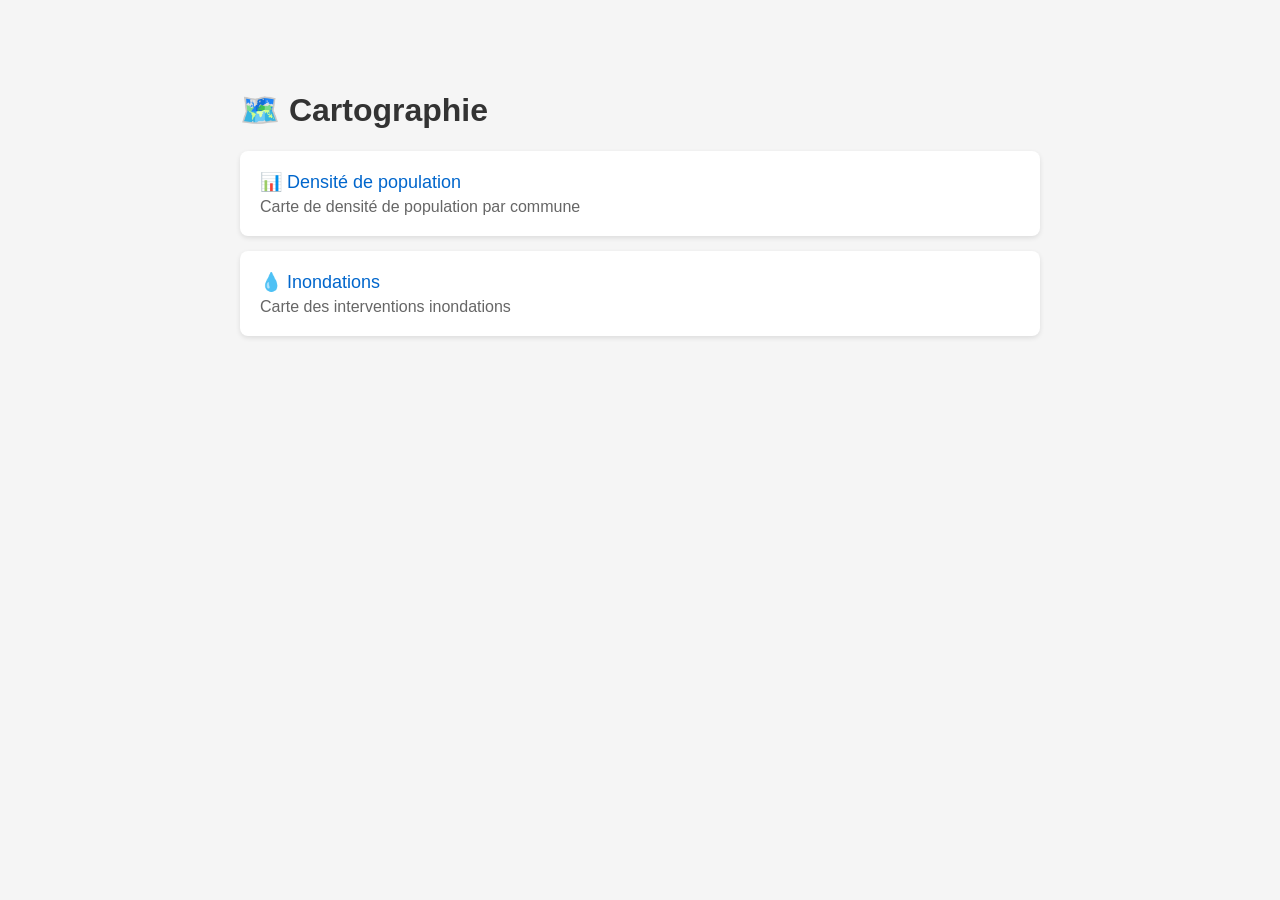
<file: index.html>
<!DOCTYPE html>
<html lang="fr">
<head>
    <meta charset="utf-8">
    <meta name="viewport" content="width=device-width, initial-scale=1">
    <title>Cartographie</title>
    <style>
        body {
            font-family: Arial, sans-serif;
            max-width: 800px;
            margin: 50px auto;
            padding: 20px;
            background: #f5f5f5;
        }
        h1 { color: #333; }
        .carte {
            background: white;
            padding: 20px;
            margin: 15px 0;
            border-radius: 8px;
            box-shadow: 0 2px 5px rgba(0,0,0,0.1);
        }
        .carte a {
            font-size: 18px;
            color: #0066cc;
            text-decoration: none;
        }
        .carte a:hover { text-decoration: underline; }
        .carte p { color: #666; margin: 5px 0 0 0; }
    </style>
</head>
<body>
    <h1>🗺️ Cartographie</h1>
    <div class="carte">
        <a href="densite/">📊 Densité de population</a>
        <p>Carte de densité de population par commune</p>
    </div>
    <div class="carte">
        <a href="Inondations/">💧 Inondations</a>
        <p>Carte des interventions inondations</p>
    </div>
</body>
</html>
</file>
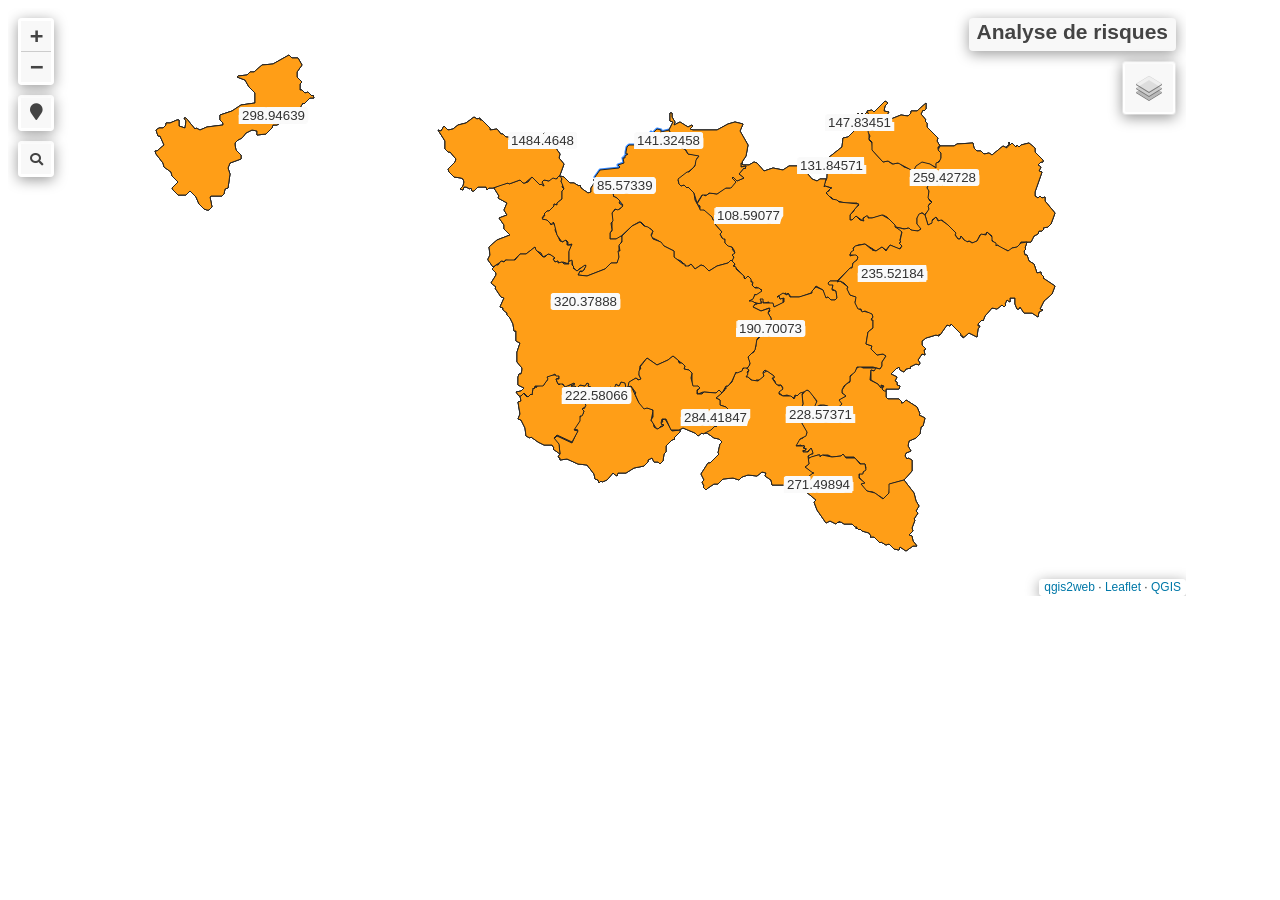
<file: densite/index.html>
<!doctype html>
<html lang="en">
    <head>
        <meta charset="utf-8">
        <meta http-equiv="X-UA-Compatible" content="IE=edge">
        <meta name="viewport" content="initial-scale=1,user-scalable=no,maximum-scale=1,width=device-width">
        <meta name="mobile-web-app-capable" content="yes">
        <meta name="apple-mobile-web-app-capable" content="yes">
        <link rel="stylesheet" href="css/leaflet.css">
        <link rel="stylesheet" href="css/L.Control.Layers.Tree.css">
        <link rel="stylesheet" href="css/L.Control.Locate.min.css">
        <link rel="stylesheet" href="css/qgis2web.css">
        <link rel="stylesheet" href="css/fontawesome-all.min.css">
        <link rel="stylesheet" href="css/leaflet.photon.css">
        <style>
        #map {
            width: 1168px;
            height: 588px;
        }
        </style>
        <title>Analyse de risques</title>
    </head>
    <body>
        <div id="map">
        </div>
        <script src="js/qgis2web_expressions.js"></script>
        <script src="js/leaflet.js"></script>
        <script src="js/L.Control.Layers.Tree.min.js"></script>
        <script src="js/L.Control.Locate.min.js"></script>
        <script src="js/leaflet.rotatedMarker.js"></script>
        <script src="js/leaflet.pattern.js"></script>
        <script src="js/leaflet-hash.js"></script>
        <script src="js/Autolinker.min.js"></script>
        <script src="js/rbush.min.js"></script>
        <script src="js/labelgun.min.js"></script>
        <script src="js/labels.js"></script>
        <script src="js/leaflet.photon.js"></script>
        <script src="js/proj4.js"></script>
        <script src="js/proj4leaflet.js"></script>
        <script src="data/DensitepopulationBelge2025Feuil1_0.js"></script>
        <script src="data/LimitesadministrativesLimites_zswapi_1.js"></script>
        <script src="data/LimitesadministrativesProvinces_2022_2.js"></script>
        <script src="data/LimitesadministrativesCommunes_2022_3.js"></script>
        <script src="data/LimitesadministrativesAnciennescommunes_4.js"></script>
        <script>
        var highlightLayer;
        function highlightFeature(e) {
            highlightLayer = e.target;

            if (e.target.feature.geometry.type === 'LineString' || e.target.feature.geometry.type === 'MultiLineString') {
              highlightLayer.setStyle({
                color: 'rgba(255, 255, 0, 1.00)',
              });
            } else {
              highlightLayer.setStyle({
                fillColor: 'rgba(255, 255, 0, 1.00)',
                fillOpacity: 1
              });
            }
            highlightLayer.openPopup();
        }
        var crs = new L.Proj.CRS('EPSG:3812', '+proj=lcc +lat_0=50.797815 +lon_0=4.35921583333333 +lat_1=49.8333333333333 +lat_2=51.1666666666667 +x_0=649328 +y_0=665262 +ellps=GRS80 +towgs84=0,0,0,0,0,0,0 +units=m +no_defs', {
            resolutions: [2800, 1400, 700, 350, 175, 84, 42, 21, 11.2, 5.6, 2.8, 1.4, 0.7, 0.35, 0.14, 0.07],
        });
        var map = L.map('map', {
            crs: crs,
            continuousWorld: false,
            worldCopyJump: false, 
            zoomControl:false, maxZoom:28, minZoom:1
        }).fitBounds([[50.422819239775826,2.749300292488229],[50.82947771981432,3.9970212435769055]]);
        var hash = new L.Hash(map);
        map.attributionControl.setPrefix('<a href="https://github.com/qgis2web/qgis2web" target="_blank">qgis2web</a> &middot; <a href="https://leafletjs.com" title="A JS library for interactive maps">Leaflet</a> &middot; <a href="https://qgis.org">QGIS</a>');
        var autolinker = new Autolinker({truncate: {length: 30, location: 'smart'}});
        // remove popup's row if "visible-with-data"
        function removeEmptyRowsFromPopupContent(content, feature) {
         var tempDiv = document.createElement('div');
         tempDiv.innerHTML = content;
         var rows = tempDiv.querySelectorAll('tr');
         for (var i = 0; i < rows.length; i++) {
             var td = rows[i].querySelector('td.visible-with-data');
             var key = td ? td.id : '';
             if (td && td.classList.contains('visible-with-data') && feature.properties[key] == null) {
                 rows[i].parentNode.removeChild(rows[i]);
             }
         }
         return tempDiv.innerHTML;
        }
        // modify popup if contains media
        function addClassToPopupIfMedia(content, popup) {
            var tempDiv = document.createElement('div');
            tempDiv.innerHTML = content;
            var imgTd = tempDiv.querySelector('td img');
            if (imgTd) {
                var src = imgTd.getAttribute('src');
                if (/\.(jpg|jpeg|png|gif|bmp|webp|avif)$/i.test(src)) {
                    popup._contentNode.classList.add('media');
                    setTimeout(function() {
                        popup.update();
                    }, 10);
                } else if (/\.(mp3|wav|ogg|aac)$/i.test(src)) {
                    var audio = document.createElement('audio');
                    audio.controls = true;
                    audio.src = src;
                    imgTd.parentNode.replaceChild(audio, imgTd);
                    popup._contentNode.classList.add('media');
                    setTimeout(function() {
                        popup.setContent(tempDiv.innerHTML);
                        popup.update();
                    }, 10);
                } else if (/\.(mp4|webm|ogg|mov)$/i.test(src)) {
                    var video = document.createElement('video');
                    video.controls = true;
                    video.src = src;
                    video.style.width = "400px";
                    video.style.height = "300px";
                    video.style.maxHeight = "60vh";
                    video.style.maxWidth = "60vw";
                    imgTd.parentNode.replaceChild(video, imgTd);
                    popup._contentNode.classList.add('media');
                    // Aggiorna il popup quando il video carica i metadati
                    video.addEventListener('loadedmetadata', function() {
                        popup.update();
                    });
                    setTimeout(function() {
                        popup.setContent(tempDiv.innerHTML);
                        popup.update();
                    }, 10);
                } else {
                    popup._contentNode.classList.remove('media');
                }
            } else {
                popup._contentNode.classList.remove('media');
            }
        }
        var title = new L.Control({'position':'topright'});
        title.onAdd = function (map) {
            this._div = L.DomUtil.create('div', 'info');
            this.update();
            return this._div;
        };
        title.update = function () {
            this._div.innerHTML = '<h2>Analyse de risques</h2>';
        };
        title.addTo(map);
        var zoomControl = L.control.zoom({
            position: 'topleft'
        }).addTo(map);
        L.control.locate({locateOptions: {maxZoom: 19}}).addTo(map);
        var bounds_group = new L.featureGroup([]);
        function setBounds() {
            map.setMaxBounds(map.getBounds());
            map.setMinZoom(map.getZoom());
        }
        function pop_DensitepopulationBelge2025Feuil1_0(feature, layer) {
            layer.on({
                mouseout: function(e) {
                    for (var i in e.target._eventParents) {
                        if (typeof e.target._eventParents[i].resetStyle === 'function') {
                            e.target._eventParents[i].resetStyle(e.target);
                        }
                    }
                    if (typeof layer.closePopup == 'function') {
                        layer.closePopup();
                    } else {
                        layer.eachLayer(function(feature){
                            feature.closePopup()
                        });
                    }
                },
                mouseover: highlightFeature,
            });
            var popupContent = '<table>\
                    <tr>\
                        <td colspan="2">' + (feature.properties['fid'] !== null ? autolinker.link(String(feature.properties['fid']).replace(/'/g, '\'').toLocaleString()) : '') + '</td>\
                    </tr>\
                    <tr>\
                        <td colspan="2">' + (feature.properties['tgid'] !== null ? autolinker.link(String(feature.properties['tgid']).replace(/'/g, '\'').toLocaleString()) : '') + '</td>\
                    </tr>\
                    <tr>\
                        <td colspan="2">' + (feature.properties['modifdate'] !== null ? autolinker.link(String(feature.properties['modifdate']).replace(/'/g, '\'').toLocaleString()) : '') + '</td>\
                    </tr>\
                    <tr>\
                        <td colspan="2">' + (feature.properties['arrondissementcapital'] !== null ? autolinker.link(String(feature.properties['arrondissementcapital']).replace(/'/g, '\'').toLocaleString()) : '') + '</td>\
                    </tr>\
                    <tr>\
                        <td colspan="2">' + (feature.properties['provincecapital'] !== null ? autolinker.link(String(feature.properties['provincecapital']).replace(/'/g, '\'').toLocaleString()) : '') + '</td>\
                    </tr>\
                    <tr>\
                        <td colspan="2">' + (feature.properties['regioncapital'] !== null ? autolinker.link(String(feature.properties['regioncapital']).replace(/'/g, '\'').toLocaleString()) : '') + '</td>\
                    </tr>\
                    <tr>\
                        <td colspan="2">' + (feature.properties['countrycapital'] !== null ? autolinker.link(String(feature.properties['countrycapital']).replace(/'/g, '\'').toLocaleString()) : '') + '</td>\
                    </tr>\
                    <tr>\
                        <td colspan="2">' + (feature.properties['niscode'] !== null ? autolinker.link(String(feature.properties['niscode']).replace(/'/g, '\'').toLocaleString()) : '') + '</td>\
                    </tr>\
                    <tr>\
                        <td colspan="2">' + (feature.properties['city'] !== null ? autolinker.link(String(feature.properties['city']).replace(/'/g, '\'').toLocaleString()) : '') + '</td>\
                    </tr>\
                    <tr>\
                        <td colspan="2">' + (feature.properties['languagestatute'] !== null ? autolinker.link(String(feature.properties['languagestatute']).replace(/'/g, '\'').toLocaleString()) : '') + '</td>\
                    </tr>\
                    <tr>\
                        <td colspan="2">' + (feature.properties['nameger'] !== null ? autolinker.link(String(feature.properties['nameger']).replace(/'/g, '\'').toLocaleString()) : '') + '</td>\
                    </tr>\
                    <tr>\
                        <td colspan="2">' + (feature.properties['namefre'] !== null ? autolinker.link(String(feature.properties['namefre']).replace(/'/g, '\'').toLocaleString()) : '') + '</td>\
                    </tr>\
                    <tr>\
                        <td colspan="2">' + (feature.properties['namedut'] !== null ? autolinker.link(String(feature.properties['namedut']).replace(/'/g, '\'').toLocaleString()) : '') + '</td>\
                    </tr>\
                    <tr>\
                        <td colspan="2">' + (feature.properties['Densite population Belge 2025-Feuil1_Lieu de résidence'] !== null ? autolinker.link(String(feature.properties['Densite population Belge 2025-Feuil1_Lieu de résidence']).replace(/'/g, '\'').toLocaleString()) : '') + '</td>\
                    </tr>\
                    <tr>\
                        <td colspan="2">' + (feature.properties['Densite population Belge 2025-Feuil1_Population'] !== null ? autolinker.link(String(feature.properties['Densite population Belge 2025-Feuil1_Population']).replace(/'/g, '\'').toLocaleString()) : '') + '</td>\
                    </tr>\
                    <tr>\
                        <td colspan="2">' + (feature.properties['Densite population Belge 2025-Feuil1_Superficie en km²'] !== null ? autolinker.link(String(feature.properties['Densite population Belge 2025-Feuil1_Superficie en km²']).replace(/'/g, '\'').toLocaleString()) : '') + '</td>\
                    </tr>\
                    <tr>\
                        <td colspan="2">' + (feature.properties['Densite population Belge 2025-Feuil1_Habitants / km²'] !== null ? autolinker.link(String(feature.properties['Densite population Belge 2025-Feuil1_Habitants / km²']).replace(/'/g, '\'').toLocaleString()) : '') + '</td>\
                    </tr>\
                    <tr>\
                        <td colspan="2">' + (feature.properties['Densite population Belge 2025-Feuil1_Field6'] !== null ? autolinker.link(String(feature.properties['Densite population Belge 2025-Feuil1_Field6']).replace(/'/g, '\'').toLocaleString()) : '') + '</td>\
                    </tr>\
                </table>';
            var content = removeEmptyRowsFromPopupContent(popupContent, feature);
			layer.on('popupopen', function(e) {
				addClassToPopupIfMedia(content, e.popup);
			});
			layer.bindPopup(content, { maxHeight: 400 });
        }

        function style_DensitepopulationBelge2025Feuil1_0_0() {
            return {
                pane: 'pane_DensitepopulationBelge2025Feuil1_0',
                opacity: 1,
                color: 'rgba(35,35,35,1.0)',
                dashArray: '',
                lineCap: 'butt',
                lineJoin: 'miter',
                weight: 1.0, 
                fill: true,
                fillOpacity: 1,
                fillColor: 'rgba(190,178,151,1.0)',
                interactive: true,
            }
        }
        map.createPane('pane_DensitepopulationBelge2025Feuil1_0');
        map.getPane('pane_DensitepopulationBelge2025Feuil1_0').style.zIndex = 400;
        map.getPane('pane_DensitepopulationBelge2025Feuil1_0').style['mix-blend-mode'] = 'normal';
        var layer_DensitepopulationBelge2025Feuil1_0 = new L.geoJson(json_DensitepopulationBelge2025Feuil1_0, {
            attribution: '',
            interactive: true,
            dataVar: 'json_DensitepopulationBelge2025Feuil1_0',
            layerName: 'layer_DensitepopulationBelge2025Feuil1_0',
            pane: 'pane_DensitepopulationBelge2025Feuil1_0',
            onEachFeature: pop_DensitepopulationBelge2025Feuil1_0,
            style: style_DensitepopulationBelge2025Feuil1_0_0,
        });
        bounds_group.addLayer(layer_DensitepopulationBelge2025Feuil1_0);
        map.addLayer(layer_DensitepopulationBelge2025Feuil1_0);
        function pop_LimitesadministrativesLimites_zswapi_1(feature, layer) {
            layer.on({
                mouseout: function(e) {
                    for (var i in e.target._eventParents) {
                        if (typeof e.target._eventParents[i].resetStyle === 'function') {
                            e.target._eventParents[i].resetStyle(e.target);
                        }
                    }
                    if (typeof layer.closePopup == 'function') {
                        layer.closePopup();
                    } else {
                        layer.eachLayer(function(feature){
                            feature.closePopup()
                        });
                    }
                },
                mouseover: highlightFeature,
            });
            var popupContent = '<table>\
                    <tr>\
                        <td colspan="2">' + (feature.properties['fid'] !== null ? autolinker.link(String(feature.properties['fid']).replace(/'/g, '\'').toLocaleString()) : '') + '</td>\
                    </tr>\
                    <tr>\
                        <td colspan="2">' + (feature.properties['tgid'] !== null ? autolinker.link(String(feature.properties['tgid']).replace(/'/g, '\'').toLocaleString()) : '') + '</td>\
                    </tr>\
                    <tr>\
                        <td colspan="2">' + (feature.properties['modifdate'] !== null ? autolinker.link(String(feature.properties['modifdate']).replace(/'/g, '\'').toLocaleString()) : '') + '</td>\
                    </tr>\
                    <tr>\
                        <td colspan="2">' + (feature.properties['arrondissementcapital'] !== null ? autolinker.link(String(feature.properties['arrondissementcapital']).replace(/'/g, '\'').toLocaleString()) : '') + '</td>\
                    </tr>\
                    <tr>\
                        <td colspan="2">' + (feature.properties['provincecapital'] !== null ? autolinker.link(String(feature.properties['provincecapital']).replace(/'/g, '\'').toLocaleString()) : '') + '</td>\
                    </tr>\
                    <tr>\
                        <td colspan="2">' + (feature.properties['regioncapital'] !== null ? autolinker.link(String(feature.properties['regioncapital']).replace(/'/g, '\'').toLocaleString()) : '') + '</td>\
                    </tr>\
                    <tr>\
                        <td colspan="2">' + (feature.properties['countrycapital'] !== null ? autolinker.link(String(feature.properties['countrycapital']).replace(/'/g, '\'').toLocaleString()) : '') + '</td>\
                    </tr>\
                    <tr>\
                        <td colspan="2">' + (feature.properties['niscode'] !== null ? autolinker.link(String(feature.properties['niscode']).replace(/'/g, '\'').toLocaleString()) : '') + '</td>\
                    </tr>\
                    <tr>\
                        <td colspan="2">' + (feature.properties['city'] !== null ? autolinker.link(String(feature.properties['city']).replace(/'/g, '\'').toLocaleString()) : '') + '</td>\
                    </tr>\
                    <tr>\
                        <td colspan="2">' + (feature.properties['languagestatute'] !== null ? autolinker.link(String(feature.properties['languagestatute']).replace(/'/g, '\'').toLocaleString()) : '') + '</td>\
                    </tr>\
                    <tr>\
                        <td colspan="2">' + (feature.properties['nameger'] !== null ? autolinker.link(String(feature.properties['nameger']).replace(/'/g, '\'').toLocaleString()) : '') + '</td>\
                    </tr>\
                    <tr>\
                        <td colspan="2">' + (feature.properties['namefre'] !== null ? autolinker.link(String(feature.properties['namefre']).replace(/'/g, '\'').toLocaleString()) : '') + '</td>\
                    </tr>\
                    <tr>\
                        <td colspan="2">' + (feature.properties['namedut'] !== null ? autolinker.link(String(feature.properties['namedut']).replace(/'/g, '\'').toLocaleString()) : '') + '</td>\
                    </tr>\
                    <tr>\
                        <td colspan="2">' + (feature.properties['Densite population Belge 2025-Feuil1_Lieu de résidence'] !== null ? autolinker.link(String(feature.properties['Densite population Belge 2025-Feuil1_Lieu de résidence']).replace(/'/g, '\'').toLocaleString()) : '') + '</td>\
                    </tr>\
                    <tr>\
                        <th scope="row">Densite population Belge 2025-Feuil1_Population</th>\
                        <td>' + (feature.properties['Densite population Belge 2025-Feuil1_Population'] !== null ? autolinker.link(String(feature.properties['Densite population Belge 2025-Feuil1_Population']).replace(/'/g, '\'').toLocaleString()) : '') + '</td>\
                    </tr>\
                    <tr>\
                        <th scope="row">Densite population Belge 2025-Feuil1_Superficie en km²</th>\
                        <td>' + (feature.properties['Densite population Belge 2025-Feuil1_Superficie en km²'] !== null ? autolinker.link(String(feature.properties['Densite population Belge 2025-Feuil1_Superficie en km²']).replace(/'/g, '\'').toLocaleString()) : '') + '</td>\
                    </tr>\
                    <tr>\
                        <th scope="row">Densite population Belge 2025-Feuil1_Habitants / km²</th>\
                        <td>' + (feature.properties['Densite population Belge 2025-Feuil1_Habitants / km²'] !== null ? autolinker.link(String(feature.properties['Densite population Belge 2025-Feuil1_Habitants / km²']).replace(/'/g, '\'').toLocaleString()) : '') + '</td>\
                    </tr>\
                    <tr>\
                        <td colspan="2">' + (feature.properties['Densite population Belge 2025-Feuil1_Field6'] !== null ? autolinker.link(String(feature.properties['Densite population Belge 2025-Feuil1_Field6']).replace(/'/g, '\'').toLocaleString()) : '') + '</td>\
                    </tr>\
                    <tr>\
                        <td colspan="2">' + (feature.properties['Densite population Belge 2025-Feuil1_fid'] !== null ? autolinker.link(String(feature.properties['Densite population Belge 2025-Feuil1_fid']).replace(/'/g, '\'').toLocaleString()) : '') + '</td>\
                    </tr>\
                    <tr>\
                        <td colspan="2">' + (feature.properties['Densite population Belge 2025-Feuil1_tgid'] !== null ? autolinker.link(String(feature.properties['Densite population Belge 2025-Feuil1_tgid']).replace(/'/g, '\'').toLocaleString()) : '') + '</td>\
                    </tr>\
                    <tr>\
                        <td colspan="2">' + (feature.properties['Densite population Belge 2025-Feuil1_modifdate'] !== null ? autolinker.link(String(feature.properties['Densite population Belge 2025-Feuil1_modifdate']).replace(/'/g, '\'').toLocaleString()) : '') + '</td>\
                    </tr>\
                    <tr>\
                        <td colspan="2">' + (feature.properties['Densite population Belge 2025-Feuil1_arrondissementcapital'] !== null ? autolinker.link(String(feature.properties['Densite population Belge 2025-Feuil1_arrondissementcapital']).replace(/'/g, '\'').toLocaleString()) : '') + '</td>\
                    </tr>\
                    <tr>\
                        <td colspan="2">' + (feature.properties['Densite population Belge 2025-Feuil1_provincecapital'] !== null ? autolinker.link(String(feature.properties['Densite population Belge 2025-Feuil1_provincecapital']).replace(/'/g, '\'').toLocaleString()) : '') + '</td>\
                    </tr>\
                    <tr>\
                        <td colspan="2">' + (feature.properties['Densite population Belge 2025-Feuil1_regioncapital'] !== null ? autolinker.link(String(feature.properties['Densite population Belge 2025-Feuil1_regioncapital']).replace(/'/g, '\'').toLocaleString()) : '') + '</td>\
                    </tr>\
                    <tr>\
                        <td colspan="2">' + (feature.properties['Densite population Belge 2025-Feuil1_countrycapital'] !== null ? autolinker.link(String(feature.properties['Densite population Belge 2025-Feuil1_countrycapital']).replace(/'/g, '\'').toLocaleString()) : '') + '</td>\
                    </tr>\
                    <tr>\
                        <td colspan="2">' + (feature.properties['Densite population Belge 2025-Feuil1_niscode'] !== null ? autolinker.link(String(feature.properties['Densite population Belge 2025-Feuil1_niscode']).replace(/'/g, '\'').toLocaleString()) : '') + '</td>\
                    </tr>\
                    <tr>\
                        <td colspan="2">' + (feature.properties['Densite population Belge 2025-Feuil1_city'] !== null ? autolinker.link(String(feature.properties['Densite population Belge 2025-Feuil1_city']).replace(/'/g, '\'').toLocaleString()) : '') + '</td>\
                    </tr>\
                    <tr>\
                        <td colspan="2">' + (feature.properties['Densite population Belge 2025-Feuil1_languagestatute'] !== null ? autolinker.link(String(feature.properties['Densite population Belge 2025-Feuil1_languagestatute']).replace(/'/g, '\'').toLocaleString()) : '') + '</td>\
                    </tr>\
                    <tr>\
                        <td colspan="2">' + (feature.properties['Densite population Belge 2025-Feuil1_nameger'] !== null ? autolinker.link(String(feature.properties['Densite population Belge 2025-Feuil1_nameger']).replace(/'/g, '\'').toLocaleString()) : '') + '</td>\
                    </tr>\
                    <tr>\
                        <td colspan="2">' + (feature.properties['Densite population Belge 2025-Feuil1_namefre'] !== null ? autolinker.link(String(feature.properties['Densite population Belge 2025-Feuil1_namefre']).replace(/'/g, '\'').toLocaleString()) : '') + '</td>\
                    </tr>\
                    <tr>\
                        <td colspan="2">' + (feature.properties['Densite population Belge 2025-Feuil1_namedut'] !== null ? autolinker.link(String(feature.properties['Densite population Belge 2025-Feuil1_namedut']).replace(/'/g, '\'').toLocaleString()) : '') + '</td>\
                    </tr>\
                    <tr>\
                        <td colspan="2">' + (feature.properties['Densite population Belge 2025-Feuil1_Densite population Belge 2025-Feuil1_Lieu de résidence'] !== null ? autolinker.link(String(feature.properties['Densite population Belge 2025-Feuil1_Densite population Belge 2025-Feuil1_Lieu de résidence']).replace(/'/g, '\'').toLocaleString()) : '') + '</td>\
                    </tr>\
                    <tr>\
                        <td colspan="2">' + (feature.properties['Densite population Belge 2025-Feuil1_Densite population Belge 2025-Feuil1_Population'] !== null ? autolinker.link(String(feature.properties['Densite population Belge 2025-Feuil1_Densite population Belge 2025-Feuil1_Population']).replace(/'/g, '\'').toLocaleString()) : '') + '</td>\
                    </tr>\
                    <tr>\
                        <td colspan="2">' + (feature.properties['Densite population Belge 2025-Feuil1_Densite population Belge 2025-Feuil1_Superficie en km²'] !== null ? autolinker.link(String(feature.properties['Densite population Belge 2025-Feuil1_Densite population Belge 2025-Feuil1_Superficie en km²']).replace(/'/g, '\'').toLocaleString()) : '') + '</td>\
                    </tr>\
                    <tr>\
                        <td colspan="2">' + (feature.properties['Densite population Belge 2025-Feuil1_Densite population Belge 2025-Feuil1_Habitants / km²'] !== null ? autolinker.link(String(feature.properties['Densite population Belge 2025-Feuil1_Densite population Belge 2025-Feuil1_Habitants / km²']).replace(/'/g, '\'').toLocaleString()) : '') + '</td>\
                    </tr>\
                    <tr>\
                        <td colspan="2">' + (feature.properties['Densite population Belge 2025-Feuil1_Densite population Belge 2025-Feuil1_Field6'] !== null ? autolinker.link(String(feature.properties['Densite population Belge 2025-Feuil1_Densite population Belge 2025-Feuil1_Field6']).replace(/'/g, '\'').toLocaleString()) : '') + '</td>\
                    </tr>\
                </table>';
            var content = removeEmptyRowsFromPopupContent(popupContent, feature);
			layer.on('popupopen', function(e) {
				addClassToPopupIfMedia(content, e.popup);
			});
			layer.bindPopup(content, { maxHeight: 400 });
        }

        function style_LimitesadministrativesLimites_zswapi_1_0(feature) {
            if (feature.properties['Densite population Belge 2025-Feuil1_Habitants / km²'] >= 85.573392 && feature.properties['Densite population Belge 2025-Feuil1_Habitants / km²'] <= 200.000000 ) {
                return {
                pane: 'pane_LimitesadministrativesLimites_zswapi_1',
                opacity: 1,
                color: 'rgba(35,35,35,1.0)',
                dashArray: '',
                lineCap: 'butt',
                lineJoin: 'miter',
                weight: 1.0, 
                fill: true,
                fillOpacity: 1,
                fillColor: 'rgba(255,245,240,1.0)',
                interactive: false,
            }
            }
            if (feature.properties['Densite population Belge 2025-Feuil1_Habitants / km²'] >= 200.000000 && feature.properties['Densite population Belge 2025-Feuil1_Habitants / km²'] <= 400.000000 ) {
                return {
                pane: 'pane_LimitesadministrativesLimites_zswapi_1',
                opacity: 1,
                color: 'rgba(35,35,35,1.0)',
                dashArray: '',
                lineCap: 'butt',
                lineJoin: 'miter',
                weight: 1.0, 
                fill: true,
                fillOpacity: 1,
                fillColor: 'rgba(254,220,205,1.0)',
                interactive: false,
            }
            }
            if (feature.properties['Densite population Belge 2025-Feuil1_Habitants / km²'] >= 400.000000 && feature.properties['Densite population Belge 2025-Feuil1_Habitants / km²'] <= 600.000000 ) {
                return {
                pane: 'pane_LimitesadministrativesLimites_zswapi_1',
                opacity: 1,
                color: 'rgba(35,35,35,1.0)',
                dashArray: '',
                lineCap: 'butt',
                lineJoin: 'miter',
                weight: 1.0, 
                fill: true,
                fillOpacity: 1,
                fillColor: 'rgba(252,179,152,1.0)',
                interactive: false,
            }
            }
            if (feature.properties['Densite population Belge 2025-Feuil1_Habitants / km²'] >= 600.000000 && feature.properties['Densite population Belge 2025-Feuil1_Habitants / km²'] <= 800.000000 ) {
                return {
                pane: 'pane_LimitesadministrativesLimites_zswapi_1',
                opacity: 1,
                color: 'rgba(35,35,35,1.0)',
                dashArray: '',
                lineCap: 'butt',
                lineJoin: 'miter',
                weight: 1.0, 
                fill: true,
                fillOpacity: 1,
                fillColor: 'rgba(252,134,102,1.0)',
                interactive: false,
            }
            }
            if (feature.properties['Densite population Belge 2025-Feuil1_Habitants / km²'] >= 800.000000 && feature.properties['Densite population Belge 2025-Feuil1_Habitants / km²'] <= 1000.000000 ) {
                return {
                pane: 'pane_LimitesadministrativesLimites_zswapi_1',
                opacity: 1,
                color: 'rgba(35,35,35,1.0)',
                dashArray: '',
                lineCap: 'butt',
                lineJoin: 'miter',
                weight: 1.0, 
                fill: true,
                fillOpacity: 1,
                fillColor: 'rgba(246,87,62,1.0)',
                interactive: false,
            }
            }
            if (feature.properties['Densite population Belge 2025-Feuil1_Habitants / km²'] >= 1000.000000 && feature.properties['Densite population Belge 2025-Feuil1_Habitants / km²'] <= 1200.000000 ) {
                return {
                pane: 'pane_LimitesadministrativesLimites_zswapi_1',
                opacity: 1,
                color: 'rgba(35,35,35,1.0)',
                dashArray: '',
                lineCap: 'butt',
                lineJoin: 'miter',
                weight: 1.0, 
                fill: true,
                fillOpacity: 1,
                fillColor: 'rgba(221,42,37,1.0)',
                interactive: false,
            }
            }
            if (feature.properties['Densite population Belge 2025-Feuil1_Habitants / km²'] >= 1200.000000 && feature.properties['Densite population Belge 2025-Feuil1_Habitants / km²'] <= 1400.000000 ) {
                return {
                pane: 'pane_LimitesadministrativesLimites_zswapi_1',
                opacity: 1,
                color: 'rgba(35,35,35,1.0)',
                dashArray: '',
                lineCap: 'butt',
                lineJoin: 'miter',
                weight: 1.0, 
                fill: true,
                fillOpacity: 1,
                fillColor: 'rgba(179,18,24,1.0)',
                interactive: false,
            }
            }
            if (feature.properties['Densite population Belge 2025-Feuil1_Habitants / km²'] >= 1400.000000 && feature.properties['Densite population Belge 2025-Feuil1_Habitants / km²'] <= 1484.464802 ) {
                return {
                pane: 'pane_LimitesadministrativesLimites_zswapi_1',
                opacity: 1,
                color: 'rgba(35,35,35,1.0)',
                dashArray: '',
                lineCap: 'butt',
                lineJoin: 'miter',
                weight: 1.0, 
                fill: true,
                fillOpacity: 1,
                fillColor: 'rgba(103,0,13,1.0)',
                interactive: false,
            }
            }
        }
        map.createPane('pane_LimitesadministrativesLimites_zswapi_1');
        map.getPane('pane_LimitesadministrativesLimites_zswapi_1').style.zIndex = 401;
        map.getPane('pane_LimitesadministrativesLimites_zswapi_1').style['mix-blend-mode'] = 'normal';
        var layer_LimitesadministrativesLimites_zswapi_1 = new L.geoJson(json_LimitesadministrativesLimites_zswapi_1, {
            attribution: '',
            interactive: false,
            dataVar: 'json_LimitesadministrativesLimites_zswapi_1',
            layerName: 'layer_LimitesadministrativesLimites_zswapi_1',
            pane: 'pane_LimitesadministrativesLimites_zswapi_1',
            onEachFeature: pop_LimitesadministrativesLimites_zswapi_1,
            style: style_LimitesadministrativesLimites_zswapi_1_0,
        });
        bounds_group.addLayer(layer_LimitesadministrativesLimites_zswapi_1);
        map.addLayer(layer_LimitesadministrativesLimites_zswapi_1);
        function pop_LimitesadministrativesProvinces_2022_2(feature, layer) {
            layer.on({
                mouseout: function(e) {
                    for (var i in e.target._eventParents) {
                        if (typeof e.target._eventParents[i].resetStyle === 'function') {
                            e.target._eventParents[i].resetStyle(e.target);
                        }
                    }
                    if (typeof layer.closePopup == 'function') {
                        layer.closePopup();
                    } else {
                        layer.eachLayer(function(feature){
                            feature.closePopup()
                        });
                    }
                },
                mouseover: highlightFeature,
            });
            var popupContent = '<table>\
                    <tr>\
                        <td colspan="2">' + (feature.properties['fid'] !== null ? autolinker.link(String(feature.properties['fid']).replace(/'/g, '\'').toLocaleString()) : '') + '</td>\
                    </tr>\
                    <tr>\
                        <td colspan="2">' + (feature.properties['tgid'] !== null ? autolinker.link(String(feature.properties['tgid']).replace(/'/g, '\'').toLocaleString()) : '') + '</td>\
                    </tr>\
                    <tr>\
                        <td colspan="2">' + (feature.properties['modifdate'] !== null ? autolinker.link(String(feature.properties['modifdate']).replace(/'/g, '\'').toLocaleString()) : '') + '</td>\
                    </tr>\
                    <tr>\
                        <td colspan="2">' + (feature.properties['arrondissementcapital'] !== null ? autolinker.link(String(feature.properties['arrondissementcapital']).replace(/'/g, '\'').toLocaleString()) : '') + '</td>\
                    </tr>\
                    <tr>\
                        <td colspan="2">' + (feature.properties['provincecapital'] !== null ? autolinker.link(String(feature.properties['provincecapital']).replace(/'/g, '\'').toLocaleString()) : '') + '</td>\
                    </tr>\
                    <tr>\
                        <td colspan="2">' + (feature.properties['regioncapital'] !== null ? autolinker.link(String(feature.properties['regioncapital']).replace(/'/g, '\'').toLocaleString()) : '') + '</td>\
                    </tr>\
                    <tr>\
                        <td colspan="2">' + (feature.properties['countrycapital'] !== null ? autolinker.link(String(feature.properties['countrycapital']).replace(/'/g, '\'').toLocaleString()) : '') + '</td>\
                    </tr>\
                    <tr>\
                        <td colspan="2">' + (feature.properties['niscode'] !== null ? autolinker.link(String(feature.properties['niscode']).replace(/'/g, '\'').toLocaleString()) : '') + '</td>\
                    </tr>\
                    <tr>\
                        <td colspan="2">' + (feature.properties['city'] !== null ? autolinker.link(String(feature.properties['city']).replace(/'/g, '\'').toLocaleString()) : '') + '</td>\
                    </tr>\
                    <tr>\
                        <td colspan="2">' + (feature.properties['languagestatute'] !== null ? autolinker.link(String(feature.properties['languagestatute']).replace(/'/g, '\'').toLocaleString()) : '') + '</td>\
                    </tr>\
                    <tr>\
                        <td colspan="2">' + (feature.properties['nameger'] !== null ? autolinker.link(String(feature.properties['nameger']).replace(/'/g, '\'').toLocaleString()) : '') + '</td>\
                    </tr>\
                    <tr>\
                        <td colspan="2">' + (feature.properties['namefre'] !== null ? autolinker.link(String(feature.properties['namefre']).replace(/'/g, '\'').toLocaleString()) : '') + '</td>\
                    </tr>\
                    <tr>\
                        <td colspan="2">' + (feature.properties['namedut'] !== null ? autolinker.link(String(feature.properties['namedut']).replace(/'/g, '\'').toLocaleString()) : '') + '</td>\
                    </tr>\
                    <tr>\
                        <td colspan="2">' + (feature.properties['Densite population Belge 2025-Feuil1_Lieu de résidence'] !== null ? autolinker.link(String(feature.properties['Densite population Belge 2025-Feuil1_Lieu de résidence']).replace(/'/g, '\'').toLocaleString()) : '') + '</td>\
                    </tr>\
                    <tr>\
                        <td colspan="2">' + (feature.properties['Densite population Belge 2025-Feuil1_Population'] !== null ? autolinker.link(String(feature.properties['Densite population Belge 2025-Feuil1_Population']).replace(/'/g, '\'').toLocaleString()) : '') + '</td>\
                    </tr>\
                    <tr>\
                        <td colspan="2">' + (feature.properties['Densite population Belge 2025-Feuil1_Superficie en km²'] !== null ? autolinker.link(String(feature.properties['Densite population Belge 2025-Feuil1_Superficie en km²']).replace(/'/g, '\'').toLocaleString()) : '') + '</td>\
                    </tr>\
                    <tr>\
                        <td colspan="2">' + (feature.properties['Densite population Belge 2025-Feuil1_Habitants / km²'] !== null ? autolinker.link(String(feature.properties['Densite population Belge 2025-Feuil1_Habitants / km²']).replace(/'/g, '\'').toLocaleString()) : '') + '</td>\
                    </tr>\
                    <tr>\
                        <td colspan="2">' + (feature.properties['Densite population Belge 2025-Feuil1_Field6'] !== null ? autolinker.link(String(feature.properties['Densite population Belge 2025-Feuil1_Field6']).replace(/'/g, '\'').toLocaleString()) : '') + '</td>\
                    </tr>\
                </table>';
            var content = removeEmptyRowsFromPopupContent(popupContent, feature);
			layer.on('popupopen', function(e) {
				addClassToPopupIfMedia(content, e.popup);
			});
			layer.bindPopup(content, { maxHeight: 400 });
        }

        function style_LimitesadministrativesProvinces_2022_2_0() {
            return {
                pane: 'pane_LimitesadministrativesProvinces_2022_2',
                opacity: 1,
                color: 'rgba(35,35,35,1.0)',
                dashArray: '',
                lineCap: 'butt',
                lineJoin: 'miter',
                weight: 1.0, 
                fill: true,
                fillOpacity: 1,
                fillColor: 'rgba(196,60,57,1.0)',
                interactive: false,
            }
        }
        map.createPane('pane_LimitesadministrativesProvinces_2022_2');
        map.getPane('pane_LimitesadministrativesProvinces_2022_2').style.zIndex = 402;
        map.getPane('pane_LimitesadministrativesProvinces_2022_2').style['mix-blend-mode'] = 'normal';
        var layer_LimitesadministrativesProvinces_2022_2 = new L.geoJson(json_LimitesadministrativesProvinces_2022_2, {
            attribution: '',
            interactive: false,
            dataVar: 'json_LimitesadministrativesProvinces_2022_2',
            layerName: 'layer_LimitesadministrativesProvinces_2022_2',
            pane: 'pane_LimitesadministrativesProvinces_2022_2',
            onEachFeature: pop_LimitesadministrativesProvinces_2022_2,
            style: style_LimitesadministrativesProvinces_2022_2_0,
        });
        bounds_group.addLayer(layer_LimitesadministrativesProvinces_2022_2);
        function pop_LimitesadministrativesCommunes_2022_3(feature, layer) {
            layer.on({
                mouseout: function(e) {
                    for (var i in e.target._eventParents) {
                        if (typeof e.target._eventParents[i].resetStyle === 'function') {
                            e.target._eventParents[i].resetStyle(e.target);
                        }
                    }
                    if (typeof layer.closePopup == 'function') {
                        layer.closePopup();
                    } else {
                        layer.eachLayer(function(feature){
                            feature.closePopup()
                        });
                    }
                },
                mouseover: highlightFeature,
            });
            var popupContent = '<table>\
                    <tr>\
                        <td colspan="2">' + (feature.properties['fid'] !== null ? autolinker.link(String(feature.properties['fid']).replace(/'/g, '\'').toLocaleString()) : '') + '</td>\
                    </tr>\
                    <tr>\
                        <td colspan="2">' + (feature.properties['tgid'] !== null ? autolinker.link(String(feature.properties['tgid']).replace(/'/g, '\'').toLocaleString()) : '') + '</td>\
                    </tr>\
                    <tr>\
                        <td colspan="2">' + (feature.properties['modifdate'] !== null ? autolinker.link(String(feature.properties['modifdate']).replace(/'/g, '\'').toLocaleString()) : '') + '</td>\
                    </tr>\
                    <tr>\
                        <td colspan="2">' + (feature.properties['arrondissementcapital'] !== null ? autolinker.link(String(feature.properties['arrondissementcapital']).replace(/'/g, '\'').toLocaleString()) : '') + '</td>\
                    </tr>\
                    <tr>\
                        <td colspan="2">' + (feature.properties['provincecapital'] !== null ? autolinker.link(String(feature.properties['provincecapital']).replace(/'/g, '\'').toLocaleString()) : '') + '</td>\
                    </tr>\
                    <tr>\
                        <td colspan="2">' + (feature.properties['regioncapital'] !== null ? autolinker.link(String(feature.properties['regioncapital']).replace(/'/g, '\'').toLocaleString()) : '') + '</td>\
                    </tr>\
                    <tr>\
                        <td colspan="2">' + (feature.properties['countrycapital'] !== null ? autolinker.link(String(feature.properties['countrycapital']).replace(/'/g, '\'').toLocaleString()) : '') + '</td>\
                    </tr>\
                    <tr>\
                        <td colspan="2">' + (feature.properties['niscode'] !== null ? autolinker.link(String(feature.properties['niscode']).replace(/'/g, '\'').toLocaleString()) : '') + '</td>\
                    </tr>\
                    <tr>\
                        <td colspan="2">' + (feature.properties['city'] !== null ? autolinker.link(String(feature.properties['city']).replace(/'/g, '\'').toLocaleString()) : '') + '</td>\
                    </tr>\
                    <tr>\
                        <td colspan="2">' + (feature.properties['languagestatute'] !== null ? autolinker.link(String(feature.properties['languagestatute']).replace(/'/g, '\'').toLocaleString()) : '') + '</td>\
                    </tr>\
                    <tr>\
                        <td colspan="2">' + (feature.properties['nameger'] !== null ? autolinker.link(String(feature.properties['nameger']).replace(/'/g, '\'').toLocaleString()) : '') + '</td>\
                    </tr>\
                    <tr>\
                        <td colspan="2">' + (feature.properties['namefre'] !== null ? autolinker.link(String(feature.properties['namefre']).replace(/'/g, '\'').toLocaleString()) : '') + '</td>\
                    </tr>\
                    <tr>\
                        <td colspan="2">' + (feature.properties['namedut'] !== null ? autolinker.link(String(feature.properties['namedut']).replace(/'/g, '\'').toLocaleString()) : '') + '</td>\
                    </tr>\
                    <tr>\
                        <td colspan="2">' + (feature.properties['Densite population Belge 2025-Feuil1_Lieu de résidence'] !== null ? autolinker.link(String(feature.properties['Densite population Belge 2025-Feuil1_Lieu de résidence']).replace(/'/g, '\'').toLocaleString()) : '') + '</td>\
                    </tr>\
                    <tr>\
                        <td colspan="2">' + (feature.properties['Densite population Belge 2025-Feuil1_Population'] !== null ? autolinker.link(String(feature.properties['Densite population Belge 2025-Feuil1_Population']).replace(/'/g, '\'').toLocaleString()) : '') + '</td>\
                    </tr>\
                    <tr>\
                        <td colspan="2">' + (feature.properties['Densite population Belge 2025-Feuil1_Superficie en km²'] !== null ? autolinker.link(String(feature.properties['Densite population Belge 2025-Feuil1_Superficie en km²']).replace(/'/g, '\'').toLocaleString()) : '') + '</td>\
                    </tr>\
                    <tr>\
                        <td colspan="2">' + (feature.properties['Densite population Belge 2025-Feuil1_Habitants / km²'] !== null ? autolinker.link(String(feature.properties['Densite population Belge 2025-Feuil1_Habitants / km²']).replace(/'/g, '\'').toLocaleString()) : '') + '</td>\
                    </tr>\
                    <tr>\
                        <td colspan="2">' + (feature.properties['Densite population Belge 2025-Feuil1_Field6'] !== null ? autolinker.link(String(feature.properties['Densite population Belge 2025-Feuil1_Field6']).replace(/'/g, '\'').toLocaleString()) : '') + '</td>\
                    </tr>\
                </table>';
            var content = removeEmptyRowsFromPopupContent(popupContent, feature);
			layer.on('popupopen', function(e) {
				addClassToPopupIfMedia(content, e.popup);
			});
			layer.bindPopup(content, { maxHeight: 400 });
        }

        function style_LimitesadministrativesCommunes_2022_3_0() {
            return {
                pane: 'pane_LimitesadministrativesCommunes_2022_3',
                opacity: 1,
                color: 'rgba(35,35,35,1.0)',
                dashArray: '',
                lineCap: 'butt',
                lineJoin: 'miter',
                weight: 1.0, 
                fill: true,
                fillOpacity: 1,
                fillColor: 'rgba(225,89,137,1.0)',
                interactive: false,
            }
        }
        map.createPane('pane_LimitesadministrativesCommunes_2022_3');
        map.getPane('pane_LimitesadministrativesCommunes_2022_3').style.zIndex = 403;
        map.getPane('pane_LimitesadministrativesCommunes_2022_3').style['mix-blend-mode'] = 'normal';
        var layer_LimitesadministrativesCommunes_2022_3 = new L.geoJson(json_LimitesadministrativesCommunes_2022_3, {
            attribution: '',
            interactive: false,
            dataVar: 'json_LimitesadministrativesCommunes_2022_3',
            layerName: 'layer_LimitesadministrativesCommunes_2022_3',
            pane: 'pane_LimitesadministrativesCommunes_2022_3',
            onEachFeature: pop_LimitesadministrativesCommunes_2022_3,
            style: style_LimitesadministrativesCommunes_2022_3_0,
        });
        bounds_group.addLayer(layer_LimitesadministrativesCommunes_2022_3);
        function pop_LimitesadministrativesAnciennescommunes_4(feature, layer) {
            layer.on({
                mouseout: function(e) {
                    for (var i in e.target._eventParents) {
                        if (typeof e.target._eventParents[i].resetStyle === 'function') {
                            e.target._eventParents[i].resetStyle(e.target);
                        }
                    }
                    if (typeof layer.closePopup == 'function') {
                        layer.closePopup();
                    } else {
                        layer.eachLayer(function(feature){
                            feature.closePopup()
                        });
                    }
                },
                mouseover: highlightFeature,
            });
            var popupContent = '<table>\
                    <tr>\
                        <td colspan="2">' + (feature.properties['fid'] !== null ? autolinker.link(String(feature.properties['fid']).replace(/'/g, '\'').toLocaleString()) : '') + '</td>\
                    </tr>\
                    <tr>\
                        <td colspan="2">' + (feature.properties['tgid'] !== null ? autolinker.link(String(feature.properties['tgid']).replace(/'/g, '\'').toLocaleString()) : '') + '</td>\
                    </tr>\
                    <tr>\
                        <td colspan="2">' + (feature.properties['modifdate'] !== null ? autolinker.link(String(feature.properties['modifdate']).replace(/'/g, '\'').toLocaleString()) : '') + '</td>\
                    </tr>\
                    <tr>\
                        <td colspan="2">' + (feature.properties['arrondissementcapital'] !== null ? autolinker.link(String(feature.properties['arrondissementcapital']).replace(/'/g, '\'').toLocaleString()) : '') + '</td>\
                    </tr>\
                    <tr>\
                        <td colspan="2">' + (feature.properties['provincecapital'] !== null ? autolinker.link(String(feature.properties['provincecapital']).replace(/'/g, '\'').toLocaleString()) : '') + '</td>\
                    </tr>\
                    <tr>\
                        <td colspan="2">' + (feature.properties['regioncapital'] !== null ? autolinker.link(String(feature.properties['regioncapital']).replace(/'/g, '\'').toLocaleString()) : '') + '</td>\
                    </tr>\
                    <tr>\
                        <td colspan="2">' + (feature.properties['countrycapital'] !== null ? autolinker.link(String(feature.properties['countrycapital']).replace(/'/g, '\'').toLocaleString()) : '') + '</td>\
                    </tr>\
                    <tr>\
                        <td colspan="2">' + (feature.properties['niscode'] !== null ? autolinker.link(String(feature.properties['niscode']).replace(/'/g, '\'').toLocaleString()) : '') + '</td>\
                    </tr>\
                    <tr>\
                        <td colspan="2">' + (feature.properties['city'] !== null ? autolinker.link(String(feature.properties['city']).replace(/'/g, '\'').toLocaleString()) : '') + '</td>\
                    </tr>\
                    <tr>\
                        <td colspan="2">' + (feature.properties['languagestatute'] !== null ? autolinker.link(String(feature.properties['languagestatute']).replace(/'/g, '\'').toLocaleString()) : '') + '</td>\
                    </tr>\
                    <tr>\
                        <td colspan="2">' + (feature.properties['nameger'] !== null ? autolinker.link(String(feature.properties['nameger']).replace(/'/g, '\'').toLocaleString()) : '') + '</td>\
                    </tr>\
                    <tr>\
                        <td colspan="2">' + (feature.properties['namefre'] !== null ? autolinker.link(String(feature.properties['namefre']).replace(/'/g, '\'').toLocaleString()) : '') + '</td>\
                    </tr>\
                    <tr>\
                        <td colspan="2">' + (feature.properties['namedut'] !== null ? autolinker.link(String(feature.properties['namedut']).replace(/'/g, '\'').toLocaleString()) : '') + '</td>\
                    </tr>\
                    <tr>\
                        <td colspan="2">' + (feature.properties['Densite population Belge 2025-Feuil1_Lieu de résidence'] !== null ? autolinker.link(String(feature.properties['Densite population Belge 2025-Feuil1_Lieu de résidence']).replace(/'/g, '\'').toLocaleString()) : '') + '</td>\
                    </tr>\
                    <tr>\
                        <td colspan="2">' + (feature.properties['Densite population Belge 2025-Feuil1_Population'] !== null ? autolinker.link(String(feature.properties['Densite population Belge 2025-Feuil1_Population']).replace(/'/g, '\'').toLocaleString()) : '') + '</td>\
                    </tr>\
                    <tr>\
                        <td colspan="2">' + (feature.properties['Densite population Belge 2025-Feuil1_Superficie en km²'] !== null ? autolinker.link(String(feature.properties['Densite population Belge 2025-Feuil1_Superficie en km²']).replace(/'/g, '\'').toLocaleString()) : '') + '</td>\
                    </tr>\
                    <tr>\
                        <td colspan="2">' + (feature.properties['Densite population Belge 2025-Feuil1_Habitants / km²'] !== null ? autolinker.link(String(feature.properties['Densite population Belge 2025-Feuil1_Habitants / km²']).replace(/'/g, '\'').toLocaleString()) : '') + '</td>\
                    </tr>\
                    <tr>\
                        <td colspan="2">' + (feature.properties['Densite population Belge 2025-Feuil1_Field6'] !== null ? autolinker.link(String(feature.properties['Densite population Belge 2025-Feuil1_Field6']).replace(/'/g, '\'').toLocaleString()) : '') + '</td>\
                    </tr>\
                </table>';
            var content = removeEmptyRowsFromPopupContent(popupContent, feature);
			layer.on('popupopen', function(e) {
				addClassToPopupIfMedia(content, e.popup);
			});
			layer.bindPopup(content, { maxHeight: 400 });
        }

        function style_LimitesadministrativesAnciennescommunes_4_0() {
            return {
                pane: 'pane_LimitesadministrativesAnciennescommunes_4',
                opacity: 1,
                color: 'rgba(35,35,35,1.0)',
                dashArray: '',
                lineCap: 'butt',
                lineJoin: 'miter',
                weight: 1.0, 
                fill: true,
                fillOpacity: 1,
                fillColor: 'rgba(255,158,23,1.0)',
                interactive: false,
            }
        }
        map.createPane('pane_LimitesadministrativesAnciennescommunes_4');
        map.getPane('pane_LimitesadministrativesAnciennescommunes_4').style.zIndex = 404;
        map.getPane('pane_LimitesadministrativesAnciennescommunes_4').style['mix-blend-mode'] = 'normal';
        var layer_LimitesadministrativesAnciennescommunes_4 = new L.geoJson(json_LimitesadministrativesAnciennescommunes_4, {
            attribution: '',
            interactive: false,
            dataVar: 'json_LimitesadministrativesAnciennescommunes_4',
            layerName: 'layer_LimitesadministrativesAnciennescommunes_4',
            pane: 'pane_LimitesadministrativesAnciennescommunes_4',
            onEachFeature: pop_LimitesadministrativesAnciennescommunes_4,
            style: style_LimitesadministrativesAnciennescommunes_4_0,
        });
        bounds_group.addLayer(layer_LimitesadministrativesAnciennescommunes_4);
        map.addLayer(layer_LimitesadministrativesAnciennescommunes_4);
        const url = {"Nominatim OSM": "https://nominatim.openstreetmap.org/search?format=geojson&addressdetails=1&",
        "France BAN": "https://api-adresse.data.gouv.fr/search/?"}
        var photonControl = L.control.photon({
            url: url["Nominatim OSM"],
            feedbackLabel: '',
            position: 'topleft',
            includePosition: true,
            initial: true,
            // resultsHandler: myHandler,
        }).addTo(map);
        photonControl._container.childNodes[0].style.borderRadius="10px"
        // Create a variable to store the geoJSON data
        var x = null;
        // Create a variable to store the marker
        var marker = null;
        // Add an event listener to the Photon control to create a marker from the returned geoJSON data
        var z = null;
        photonControl.on('selected', function(e) {
            console.log(photonControl.search.resultsContainer);
            if (x != null) {
                map.removeLayer(obj3.marker);
                map.removeLayer(x);
            }
            obj2.gcd = e.choice;
            x = L.geoJSON(obj2.gcd).addTo(map);
            var label = typeof obj2.gcd.properties.label === 'undefined' ? obj2.gcd.properties.display_name : obj2.gcd.properties.label;
            obj3.marker = L.marker(x.getLayers()[0].getLatLng()).bindPopup(label).addTo(map);
            map.setView(x.getLayers()[0].getLatLng(), 17);
            z = typeof e.choice.properties.label === 'undefined'? e.choice.properties.display_name : e.choice.properties.label;
            console.log(e);
            e.target.input.value = z;
        });
        var search = document.getElementsByClassName("leaflet-photon leaflet-control")[0];
        search.classList.add("leaflet-control-search")
        search.style.display = "flex";
        search.style.backgroundColor="rgba(255,255,255,0.5)" 

        // Create the new button element
        var button = document.createElement("div");
        button.id = "gcd-button-control";
        button.className = "gcd-gl-btn fa fa-search search-button";

        // Insert the button at the beginning of the search control
        search.insertBefore(button, search.firstChild);
        last = search.lastChild;
        last.style.display = "none";
        button.addEventListener("click", function (e) {
            if (last.style.display === "none") {
                last.style.display = "block";
            } else {
                last.style.display = "none";
            }
        });
        var overlaysTree = [
        {label: '<b>Limites administratives belges</b>',  selectAllCheckbox: true, children: [
            {label: '<img src="legend/LimitesadministrativesAnciennescommunes_4.png" /> Limites administratives — Anciennes communes', layer: layer_LimitesadministrativesAnciennescommunes_4},
            {label: '<img src="legend/LimitesadministrativesCommunes_2022_3.png" /> Limites administratives — Communes_2022', layer: layer_LimitesadministrativesCommunes_2022_3},
            {label: '<img src="legend/LimitesadministrativesProvinces_2022_2.png" /> Limites administratives — Provinces_2022', layer: layer_LimitesadministrativesProvinces_2022_2},]},
        {label: '<b>Cartes exploitables</b>',  selectAllCheckbox: true, children: [
            {label: 'Limites administratives — Limites_zswapi<br /><table><tr><td style="text-align: center;"><img src="legend/LimitesadministrativesLimites_zswapi_1_862000.png" /></td><td>86 - 200</td></tr><tr><td style="text-align: center;"><img src="legend/LimitesadministrativesLimites_zswapi_1_2004001.png" /></td><td>200 - 400</td></tr><tr><td style="text-align: center;"><img src="legend/LimitesadministrativesLimites_zswapi_1_4006002.png" /></td><td>400 - 600</td></tr><tr><td style="text-align: center;"><img src="legend/LimitesadministrativesLimites_zswapi_1_6008003.png" /></td><td>600 - 800</td></tr><tr><td style="text-align: center;"><img src="legend/LimitesadministrativesLimites_zswapi_1_80010004.png" /></td><td>800 - 1000</td></tr><tr><td style="text-align: center;"><img src="legend/LimitesadministrativesLimites_zswapi_1_100012005.png" /></td><td>1000 - 1200</td></tr><tr><td style="text-align: center;"><img src="legend/LimitesadministrativesLimites_zswapi_1_120014006.png" /></td><td>1200 - 1400</td></tr><tr><td style="text-align: center;"><img src="legend/LimitesadministrativesLimites_zswapi_1_140014847.png" /></td><td>1400 - 1484</td></tr></table>', layer: layer_LimitesadministrativesLimites_zswapi_1},]},
        {label: '<b>Data</b>',  selectAllCheckbox: true, children: [
            {label: '<img src="legend/DensitepopulationBelge2025Feuil1_0.png" /> Densite population Belge 2025-Feuil1', layer: layer_DensitepopulationBelge2025Feuil1_0},]},]
        var lay = L.control.layers.tree(null, overlaysTree,{
            //namedToggle: true,
            //selectorBack: false,
            //closedSymbol: '&#8862; &#x1f5c0;',
            //openedSymbol: '&#8863; &#x1f5c1;',
            //collapseAll: 'Collapse all',
            //expandAll: 'Expand all',
            collapsed: true,
        });
        lay.addTo(map);
        setBounds();
        var i = 0;
        layer_LimitesadministrativesLimites_zswapi_1.eachLayer(function(layer) {
            var context = {
                feature: layer.feature,
                variables: {}
            };
            layer.bindTooltip((layer.feature.properties['Densite population Belge 2025-Feuil1_Habitants / km²'] !== null?String('<div style="color: #323232; font-size: 10pt; font-family: \'Open Sans\', sans-serif;">' + layer.feature.properties['Densite population Belge 2025-Feuil1_Habitants / km²']) + '</div>':''), {permanent: true, offset: [-0, -16], className: 'css_LimitesadministrativesLimites_zswapi_1'});
            labels.push(layer);
            totalMarkers += 1;
              layer.added = true;
              addLabel(layer, i);
              i++;
        });
        resetLabels([layer_LimitesadministrativesLimites_zswapi_1]);
        map.on("zoomend", function(){
            resetLabels([layer_LimitesadministrativesLimites_zswapi_1]);
        });
        map.on("layeradd", function(){
            resetLabels([layer_LimitesadministrativesLimites_zswapi_1]);
        });
        map.on("layerremove", function(){
            resetLabels([layer_LimitesadministrativesLimites_zswapi_1]);
        });
        </script>
    </body>
</html>
</file>
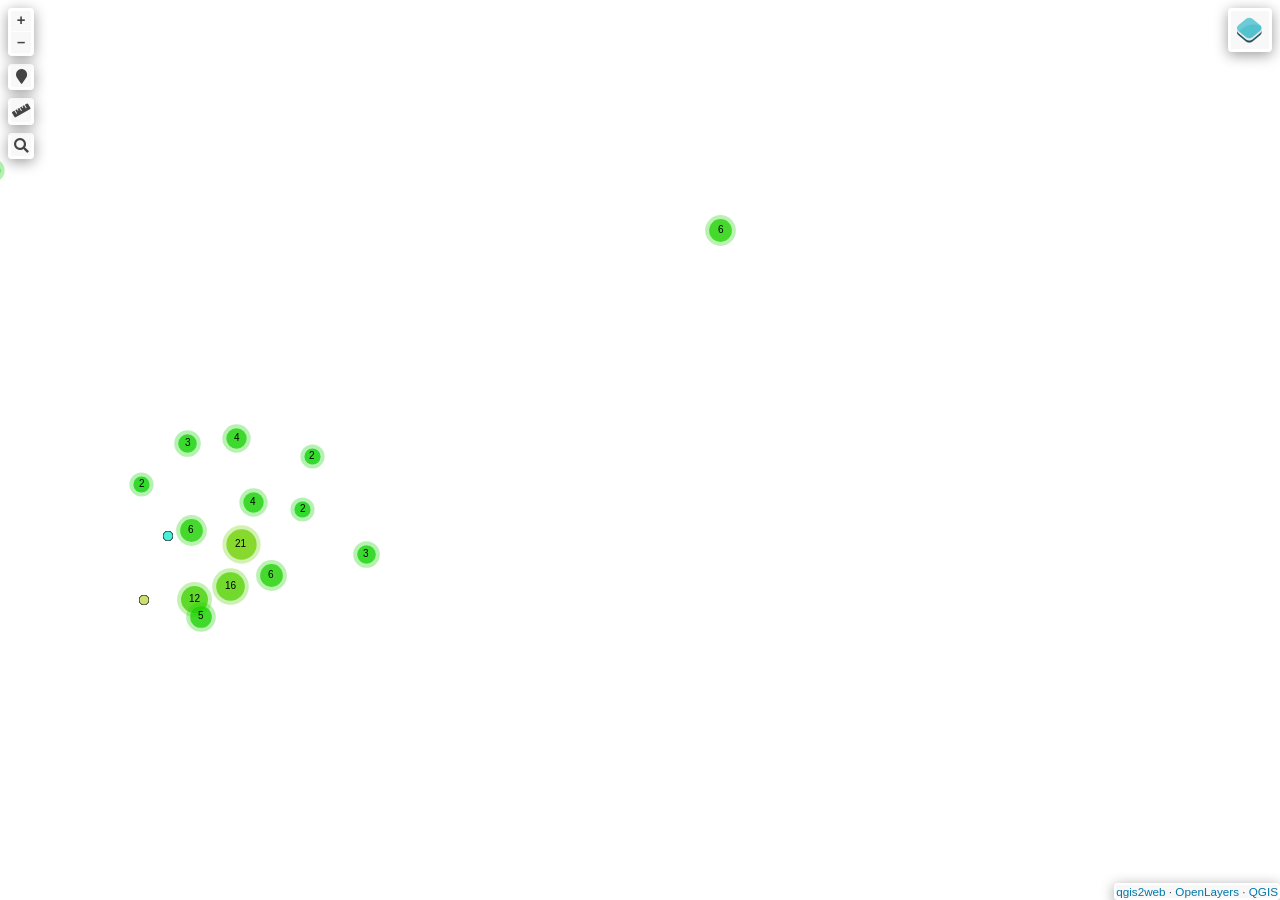
<file: Inondations/index.html>
<!doctype html>
<html lang="en">
    <head>
        <meta charset="utf-8">
        <meta http-equiv="X-UA-Compatible" content="IE=edge">
        <meta name="viewport" content="initial-scale=1,user-scalable=no,maximum-scale=1,width=device-width">
        <meta name="mobile-web-app-capable" content="yes">
        <meta name="apple-mobile-web-app-capable" content="yes">
        <link rel="stylesheet" href="./resources/ol.css">
        <link rel="stylesheet" href="resources/fontawesome-all.min.css">
        <link href="resources/photon-geocoder-autocomplete.min.css" rel="stylesheet">
        <link rel="stylesheet" href="./resources/ol-layerswitcher.css">
        <link rel="stylesheet" href="./resources/qgis2web.css">
        <style>
        html, body {
            background-color: #ffffff;
        }
        .ol-control > * {
            background-color: #f8f8f8!important;
            color: #444444!important;
            border-radius: 0px;
        }
        .ol-attribution a, .gcd-gl-input::placeholder, .search-layer-input-search::placeholder {
            color: #444444!important;
        }
        .search-layer-input-search {
            background-color: #f8f8f8!important;
        }
        .ol-control > *:focus, .ol-control >*:hover {
            background-color: rgba(248, 248, 248, 0.7)!important;
        } 
        .ol-control {
            background-color: rgba(255,255,255,.4) !important;
            padding: 2px !important;
        } 
        </style>

        <style>
        html, body, #map {
            width: 100%;
            height: 100%;
            padding: 0;
            margin: 0;
        }
        </style>
        <title></title>
    </head>
    <body>
        <div id="map">
            <div id="popup" class="ol-popup">
                <a href="#" id="popup-closer" class="ol-popup-closer"></a>
                <div id="popup-content"></div>
            </div>
        </div>
        <script src="resources/qgis2web_expressions.js"></script>
        <script src="./resources/functions.js"></script>
        <script src="./resources/ol.js"></script>
        <script src="./resources/ol-layerswitcher.js"></script>
        <script src="resources/photon-geocoder-autocomplete.min.js"></script>
        <script src="resources/olms.js"></script>
        <script src="layers/VueinterventionsInondationsBrunehaut_1.js"></script><script src="layers/Inondations30052026_2.js"></script>
        <script src="styles/VueinterventionsInondationsBrunehaut_1_style.js"></script><script src="styles/Inondations30052026_2_style.js"></script>
        <script src="./layers/layers.js" type="text/javascript"></script> 
        <script src="./resources/Autolinker.min.js"></script>
        <script src="./resources/qgis2web.js"></script>        
    </body>
</html>
</file>
<file: densite/css/leaflet.css>
/* required styles */

.leaflet-pane,
.leaflet-tile,
.leaflet-marker-icon,
.leaflet-marker-shadow,
.leaflet-tile-container,
.leaflet-pane > svg,
.leaflet-pane > canvas,
.leaflet-zoom-box,
.leaflet-image-layer,
.leaflet-layer {
	position: absolute;
	left: 0;
	top: 0;
	}
.leaflet-container {
	overflow: hidden;
	}
.leaflet-tile,
.leaflet-marker-icon,
.leaflet-marker-shadow {
	-webkit-user-select: none;
	   -moz-user-select: none;
	        user-select: none;
	  -webkit-user-drag: none;
	}
/* Prevents IE11 from highlighting tiles in blue */
.leaflet-tile::selection {
	background: transparent;
}
/* Safari renders non-retina tile on retina better with this, but Chrome is worse */
.leaflet-safari .leaflet-tile {
	image-rendering: -webkit-optimize-contrast;
	}
/* hack that prevents hw layers "stretching" when loading new tiles */
.leaflet-safari .leaflet-tile-container {
	width: 1600px;
	height: 1600px;
	-webkit-transform-origin: 0 0;
	}
.leaflet-marker-icon,
.leaflet-marker-shadow {
	display: block;
	}
/* .leaflet-container svg: reset svg max-width decleration shipped in Joomla! (joomla.org) 3.x */
/* .leaflet-container img: map is broken in FF if you have max-width: 100% on tiles */
.leaflet-container .leaflet-overlay-pane svg {
	max-width: none !important;
	max-height: none !important;
	}
.leaflet-container .leaflet-marker-pane img,
.leaflet-container .leaflet-shadow-pane img,
.leaflet-container .leaflet-tile-pane img,
.leaflet-container img.leaflet-image-layer,
.leaflet-container .leaflet-tile {
	max-width: none !important;
	max-height: none !important;
	width: auto;
	padding: 0;
	}

.leaflet-container img.leaflet-tile {
	/* See: https://bugs.chromium.org/p/chromium/issues/detail?id=600120 */
	mix-blend-mode: plus-lighter;
}

.leaflet-container.leaflet-touch-zoom {
	-ms-touch-action: pan-x pan-y;
	touch-action: pan-x pan-y;
	}
.leaflet-container.leaflet-touch-drag {
	-ms-touch-action: pinch-zoom;
	/* Fallback for FF which doesn't support pinch-zoom */
	touch-action: none;
	touch-action: pinch-zoom;
}
.leaflet-container.leaflet-touch-drag.leaflet-touch-zoom {
	-ms-touch-action: none;
	touch-action: none;
}
.leaflet-container {
	-webkit-tap-highlight-color: transparent;
}
.leaflet-container a {
	-webkit-tap-highlight-color: rgba(51, 181, 229, 0.4);
}
.leaflet-tile {
	filter: inherit;
	visibility: hidden;
	}
.leaflet-tile-loaded {
	visibility: inherit;
	}
.leaflet-zoom-box {
	width: 0;
	height: 0;
	-moz-box-sizing: border-box;
	     box-sizing: border-box;
	z-index: 800;
	}
/* workaround for https://bugzilla.mozilla.org/show_bug.cgi?id=888319 */
.leaflet-overlay-pane svg {
	-moz-user-select: none;
	}

.leaflet-pane         { z-index: 400; }

.leaflet-tile-pane    { z-index: 200; }
.leaflet-overlay-pane { z-index: 400; }
.leaflet-shadow-pane  { z-index: 500; }
.leaflet-marker-pane  { z-index: 600; }
.leaflet-tooltip-pane   { z-index: 650; }
.leaflet-popup-pane   { z-index: 700; }

.leaflet-map-pane canvas { z-index: 100; }
.leaflet-map-pane svg    { z-index: 200; }

.leaflet-vml-shape {
	width: 1px;
	height: 1px;
	}
.lvml {
	behavior: url(#default#VML);
	display: inline-block;
	position: absolute;
	}


/* control positioning */

.leaflet-control {
	position: relative;
	z-index: 800;
	pointer-events: visiblePainted; /* IE 9-10 doesn't have auto */
	pointer-events: auto;
	}
.leaflet-top,
.leaflet-bottom {
	position: absolute;
	z-index: 1000;
	pointer-events: none;
	}
.leaflet-top {
	top: 0;
	}
.leaflet-right {
	right: 0;
	}
.leaflet-bottom {
	bottom: 0;
	}
.leaflet-left {
	left: 0;
	}
.leaflet-control {
	float: left;
	clear: both;
	}
.leaflet-right .leaflet-control {
	float: right;
	}
.leaflet-top .leaflet-control {
	margin-top: 10px;
	}
.leaflet-bottom .leaflet-control {
	margin-bottom: 10px;
	}
.leaflet-left .leaflet-control {
	margin-left: 10px;
	}
.leaflet-right .leaflet-control {
	margin-right: 10px;
	}


/* zoom and fade animations */

.leaflet-fade-anim .leaflet-popup {
	opacity: 0;
	-webkit-transition: opacity 0.2s linear;
	   -moz-transition: opacity 0.2s linear;
	        transition: opacity 0.2s linear;
	}
.leaflet-fade-anim .leaflet-map-pane .leaflet-popup {
	opacity: 1;
	}
.leaflet-zoom-animated {
	-webkit-transform-origin: 0 0;
	    -ms-transform-origin: 0 0;
	        transform-origin: 0 0;
	}
svg.leaflet-zoom-animated {
	will-change: transform;
}

.leaflet-zoom-anim .leaflet-zoom-animated {
	-webkit-transition: -webkit-transform 0.25s cubic-bezier(0,0,0.25,1);
	   -moz-transition:    -moz-transform 0.25s cubic-bezier(0,0,0.25,1);
	        transition:         transform 0.25s cubic-bezier(0,0,0.25,1);
	}
.leaflet-zoom-anim .leaflet-tile,
.leaflet-pan-anim .leaflet-tile {
	-webkit-transition: none;
	   -moz-transition: none;
	        transition: none;
	}

.leaflet-zoom-anim .leaflet-zoom-hide {
	visibility: hidden;
	}


/* cursors */

.leaflet-interactive {
	cursor: pointer;
	}
.leaflet-grab {
	cursor: -webkit-grab;
	cursor:    -moz-grab;
	cursor:         grab;
	}
.leaflet-crosshair,
.leaflet-crosshair .leaflet-interactive {
	cursor: crosshair;
	}
.leaflet-popup-pane,
.leaflet-control {
	cursor: auto;
	}
.leaflet-dragging .leaflet-grab,
.leaflet-dragging .leaflet-grab .leaflet-interactive,
.leaflet-dragging .leaflet-marker-draggable {
	cursor: move;
	cursor: -webkit-grabbing;
	cursor:    -moz-grabbing;
	cursor:         grabbing;
	}

/* marker & overlays interactivity */
.leaflet-marker-icon,
.leaflet-marker-shadow,
.leaflet-image-layer,
.leaflet-pane > svg path,
.leaflet-tile-container {
	pointer-events: none;
	}

.leaflet-marker-icon.leaflet-interactive,
.leaflet-image-layer.leaflet-interactive,
.leaflet-pane > svg path.leaflet-interactive,
svg.leaflet-image-layer.leaflet-interactive path {
	pointer-events: visiblePainted; /* IE 9-10 doesn't have auto */
	pointer-events: auto;
	}

/* visual tweaks */

.leaflet-container {
	background: #ddd;
	outline-offset: 1px;
	}
.leaflet-container a {
	color: #0078A8;
	}
.leaflet-zoom-box {
	border: 2px dotted #38f;
	background: rgba(255,255,255,0.5);
	}


/* general typography */
.leaflet-container {
	font-family: "Helvetica Neue", Arial, Helvetica, sans-serif;
	font-size: 12px;
	font-size: 0.75rem;
	line-height: 1.5;
	}


/* general toolbar styles */

.leaflet-bar {
	box-shadow: 0 1px 5px rgba(0,0,0,0.65);
	border-radius: 4px;
	}
.leaflet-bar a {
	background-color: #fff;
	border-bottom: 1px solid #ccc;
	width: 26px;
	height: 26px;
	line-height: 26px;
	display: block;
	text-align: center;
	text-decoration: none;
	color: black;
	}
.leaflet-bar a,
.leaflet-control-layers-toggle {
	background-position: 50% 50%;
	background-repeat: no-repeat;
	display: block;
	}
.leaflet-bar a:hover,
.leaflet-bar a:focus {
	background-color: #f4f4f4;
	}
.leaflet-bar a:first-child {
	border-top-left-radius: 4px;
	border-top-right-radius: 4px;
	}
.leaflet-bar a:last-child {
	border-bottom-left-radius: 4px;
	border-bottom-right-radius: 4px;
	border-bottom: none;
	}
.leaflet-bar a.leaflet-disabled {
	cursor: default;
	background-color: #f4f4f4;
	color: #bbb;
	}

.leaflet-touch .leaflet-bar a {
	width: 30px;
	height: 30px;
	line-height: 30px;
	}
.leaflet-touch .leaflet-bar a:first-child {
	border-top-left-radius: 2px;
	border-top-right-radius: 2px;
	}
.leaflet-touch .leaflet-bar a:last-child {
	border-bottom-left-radius: 2px;
	border-bottom-right-radius: 2px;
	}

/* zoom control */

.leaflet-control-zoom-in,
.leaflet-control-zoom-out {
	font: bold 18px 'Lucida Console', Monaco, monospace;
	text-indent: 1px;
	}

.leaflet-touch .leaflet-control-zoom-in, .leaflet-touch .leaflet-control-zoom-out  {
	font-size: 22px;
	}


/* layers control */

.leaflet-control-layers {
	box-shadow: 0 1px 5px rgba(0,0,0,0.4);
	background: #fff;
	border-radius: 5px;
	}
.leaflet-control-layers-toggle {
	background-image: url(images/layers.png);
	width: 36px;
	height: 36px;
	}
.leaflet-retina .leaflet-control-layers-toggle {
	background-image: url(images/layers-2x.png);
	background-size: 26px 26px;
	}
.leaflet-touch .leaflet-control-layers-toggle {
	width: 44px;
	height: 44px;
	}
.leaflet-control-layers .leaflet-control-layers-list,
.leaflet-control-layers-expanded .leaflet-control-layers-toggle {
	display: none;
	}
.leaflet-control-layers-expanded .leaflet-control-layers-list {
	display: block;
	position: relative;
	}
.leaflet-control-layers-expanded {
	padding: 6px 10px 6px 6px;
	color: #333;
	background: #fff;
	}
.leaflet-control-layers-scrollbar {
	overflow-y: scroll;
	overflow-x: hidden;
	padding-right: 5px;
	}
.leaflet-control-layers-selector {
	margin-top: 2px;
	position: relative;
	top: 1px;
	}
.leaflet-control-layers label {
	display: block;
	font-size: 13px;
	font-size: 1.08333em;
	}
.leaflet-control-layers-separator {
	height: 0;
	border-top: 1px solid #ddd;
	margin: 5px -10px 5px -6px;
	}

/* Default icon URLs */
.leaflet-default-icon-path { /* used only in path-guessing heuristic, see L.Icon.Default */
	background-image: url(images/marker-icon.png);
	}


/* attribution and scale controls */

.leaflet-container .leaflet-control-attribution {
	background: #fff;
	background: rgba(255, 255, 255, 0.8);
	margin: 0;
	}
.leaflet-control-attribution,
.leaflet-control-scale-line {
	padding: 0 5px;
	color: #333;
	line-height: 1.4;
	}
.leaflet-control-attribution a {
	text-decoration: none;
	}
.leaflet-control-attribution a:hover,
.leaflet-control-attribution a:focus {
	text-decoration: underline;
	}
.leaflet-attribution-flag {
	display: inline !important;
	vertical-align: baseline !important;
	width: 1em;
	height: 0.6669em;
	}
.leaflet-left .leaflet-control-scale {
	margin-left: 5px;
	}
.leaflet-bottom .leaflet-control-scale {
	margin-bottom: 5px;
	}
.leaflet-control-scale-line {
	border: 2px solid #777;
	border-top: none;
	line-height: 1.1;
	padding: 2px 5px 1px;
	white-space: nowrap;
	-moz-box-sizing: border-box;
	     box-sizing: border-box;
	background: rgba(255, 255, 255, 0.8);
	text-shadow: 1px 1px #fff;
	}
.leaflet-control-scale-line:not(:first-child) {
	border-top: 2px solid #777;
	border-bottom: none;
	margin-top: -2px;
	}
.leaflet-control-scale-line:not(:first-child):not(:last-child) {
	border-bottom: 2px solid #777;
	}

.leaflet-touch .leaflet-control-attribution,
.leaflet-touch .leaflet-control-layers,
.leaflet-touch .leaflet-bar {
	box-shadow: none;
	}
.leaflet-touch .leaflet-control-layers,
.leaflet-touch .leaflet-bar {
	border: 2px solid rgba(0,0,0,0.2);
	background-clip: padding-box;
	}


/* popup */

.leaflet-popup {
	position: absolute;
	text-align: center;
	margin-bottom: 20px;
	}
.leaflet-popup-content-wrapper {
	padding: 1px;
	text-align: left;
	border-radius: 12px;
	}
.leaflet-popup-content {
	margin: 13px 24px 13px 20px;
	line-height: 1.3;
	font-size: 13px;
	font-size: 1.08333em;
	min-height: 1px;
	}
.leaflet-popup-content p {
	margin: 17px 0;
	margin: 1.3em 0;
	}
.leaflet-popup-tip-container {
	width: 40px;
	height: 20px;
	position: absolute;
	left: 50%;
	margin-top: -1px;
	margin-left: -20px;
	overflow: hidden;
	pointer-events: none;
	}
.leaflet-popup-tip {
	width: 17px;
	height: 17px;
	padding: 1px;

	margin: -10px auto 0;
	pointer-events: auto;

	-webkit-transform: rotate(45deg);
	   -moz-transform: rotate(45deg);
	    -ms-transform: rotate(45deg);
	        transform: rotate(45deg);
	}
.leaflet-popup-content-wrapper,
.leaflet-popup-tip {
	background: white;
	color: #333;
	box-shadow: 0 3px 14px rgba(0,0,0,0.4);
	}
.leaflet-container a.leaflet-popup-close-button {
	position: absolute;
	top: 0;
	right: 0;
	border: none;
	text-align: center;
	width: 24px;
	height: 24px;
	font: 16px/24px Tahoma, Verdana, sans-serif;
	color: #757575;
	text-decoration: none;
	background: transparent;
	}
.leaflet-container a.leaflet-popup-close-button:hover,
.leaflet-container a.leaflet-popup-close-button:focus {
	color: #585858;
	}
.leaflet-popup-scrolled {
	overflow: auto;
	}

.leaflet-oldie .leaflet-popup-content-wrapper {
	-ms-zoom: 1;
	}
.leaflet-oldie .leaflet-popup-tip {
	width: 24px;
	margin: 0 auto;

	-ms-filter: "progid:DXImageTransform.Microsoft.Matrix(M11=0.70710678, M12=0.70710678, M21=-0.70710678, M22=0.70710678)";
	filter: progid:DXImageTransform.Microsoft.Matrix(M11=0.70710678, M12=0.70710678, M21=-0.70710678, M22=0.70710678);
	}

.leaflet-oldie .leaflet-control-zoom,
.leaflet-oldie .leaflet-control-layers,
.leaflet-oldie .leaflet-popup-content-wrapper,
.leaflet-oldie .leaflet-popup-tip {
	border: 1px solid #999;
	}


/* div icon */

.leaflet-div-icon {
	background: #fff;
	border: 1px solid #666;
	}


/* Tooltip */
/* Base styles for the element that has a tooltip */
.leaflet-tooltip {
	position: absolute;
	padding: 6px;
	background-color: #fff;
	border: 1px solid #fff;
	border-radius: 3px;
	color: #222;
	white-space: nowrap;
	-webkit-user-select: none;
	-moz-user-select: none;
	-ms-user-select: none;
	user-select: none;
	pointer-events: none;
	box-shadow: 0 1px 3px rgba(0,0,0,0.4);
	}
.leaflet-tooltip.leaflet-interactive {
	cursor: pointer;
	pointer-events: auto;
	}
.leaflet-tooltip-top:before,
.leaflet-tooltip-bottom:before,
.leaflet-tooltip-left:before,
.leaflet-tooltip-right:before {
	position: absolute;
	pointer-events: none;
	border: 6px solid transparent;
	background: transparent;
	content: "";
	}

/* Directions */

.leaflet-tooltip-bottom {
	margin-top: 6px;
}
.leaflet-tooltip-top {
	margin-top: -6px;
}
.leaflet-tooltip-bottom:before,
.leaflet-tooltip-top:before {
	left: 50%;
	margin-left: -6px;
	}
.leaflet-tooltip-top:before {
	bottom: 0;
	margin-bottom: -12px;
	border-top-color: #fff;
	}
.leaflet-tooltip-bottom:before {
	top: 0;
	margin-top: -12px;
	margin-left: -6px;
	border-bottom-color: #fff;
	}
.leaflet-tooltip-left {
	margin-left: -6px;
}
.leaflet-tooltip-right {
	margin-left: 6px;
}
.leaflet-tooltip-left:before,
.leaflet-tooltip-right:before {
	top: 50%;
	margin-top: -6px;
	}
.leaflet-tooltip-left:before {
	right: 0;
	margin-right: -12px;
	border-left-color: #fff;
	}
.leaflet-tooltip-right:before {
	left: 0;
	margin-left: -12px;
	border-right-color: #fff;
	}

/* Printing */

@media print {
	/* Prevent printers from removing background-images of controls. */
	.leaflet-control {
		-webkit-print-color-adjust: exact;
		print-color-adjust: exact;
		}
	}
</file>
<file: densite/css/L.Control.Layers.Tree.css>
.leaflet-control-layers-toggle.leaflet-layerstree-named-toggle {
    margin: 2px 5px;
    width: auto;
    height: auto;
    background-image: none;
}

.leaflet-control-layers-list{
	font: 13px / 1.7 "Helvetica Neue", Arial, Helvetica, sans-serif;
}

.leaflet-layerstree-node {
}

.leaflet-layerstree-header input{
    margin-left: 0px;
}


.leaflet-layerstree-header {
}

.leaflet-layerstree-header-pointer {
    cursor: pointer;
}

.leaflet-layerstree-header label {
    display: inline-block;
    cursor: pointer;
}

.leaflet-layerstree-header-label {
}

.leaflet-layerstree-header-name {
	padding-left: 2px;
}

.leaflet-layerstree-header-space {
}

.leaflet-layerstree-children {
    padding-left: 20px;
}

.leaflet-layerstree-children-nopad {
    padding-left: 0px;
}

.leaflet-layerstree-closed {
}

.leaflet-layerstree-opened {
}

.leaflet-layerstree-hide {
    display: none;
}

.leaflet-layerstree-nevershow {
    display: none;
}

.leaflet-layerstree-expand-collapse {
    cursor: pointer;
}
</file>
<file: densite/css/qgis2web.css>
#map {
            background-color: #ffffff
        }
        html, body, #map {
			overflow: hidden;
        }
        .col9{
			height: 100%!important;
		}
		.col3{
			height: 100%;
			overflow: auto;
		}
        .info {
            padding: 6px 8px;
            font: 14px/16px Arial, Helvetica, sans-serif;
            background-color:#f8f8f8 !important;
            color: #444444 !important;
            box-shadow: 0 0 15px rgba(0,0,0,0.2);
            border-radius: 5px;
        }
        .info h2 {
            margin: 0 0 5px;
        }
        .leaflet-container {
            background: #fff;
            padding-right: 10px;
        }
        .leaflet-popup-scrolled {
            border-bottom: unset!important;
            border-top: unset!important;
        }
        .leaflet-popup-content{
            max-height: 70vh;
            max-width: 70vw;
        }
        .leaflet-popup-content.media{
            width: auto!important;
            height: auto!important;
            overflow: auto;
        }
        .leaflet-popup-content th {
            text-align: left;
            vertical-align: top;
            min-width: 75px;
        }
        .leaflet-popup-content td {
            min-width: 75px;
        }
        .leaflet-popup-content td img {
            max-height: 60vh;
            max-width: 60vw;
        }

        .leaflet-tooltip {
            background: none;
            box-shadow: none;
            border: none;
        }
        .leaflet-tooltip-left:before, .leaflet-tooltip-right:before {
            border: 0px;
        }
        .fa, .leaflet-container, a {
            color: #444444 !important;
        }
        .leaflet-control-zoom-in, .leaflet-control-zoom-out,
        .leaflet-control-locate a,
        .leaflet-touch .leaflet-control-geocoder-icon,
        .leaflet-control-search .search-button,
         .leaflet-control-measure {
            background-color: #f8f8f8 !important;
            border-radius: 0px !important;
            color: #444444 !important;
        }
        .abstract {
            font: bold 18px 'Lucida Console', Monaco, monospace;
            text-indent: 1px;
            background-color: #f8f8f8 !important;
            width: 30px !important;
            color: #444444 !important;
            height: 30px !important;
            text-align: center !important;
            line-height: 30px !important;
        }
        .abstractUncollapsed {
            padding: 6px 8px;
            font: 12px/1.5 "Helvetica Neue", Arial, Helvetica, sans-serif;
            background-color:#f8f8f8 !important;
            color: #444444 !important;
            box-shadow: 0 0 15px rgba(0,0,0,0.2);
            border-radius: 5px;
            max-width: 40%;
        }
        .leaflet-control {
            box-shadow: 0 3px 14px rgba(0, 0, 0, 0.4)!important;
            border-radius: 4px;
        }
        .leaflet-touch .leaflet-control-layers,
        .leaflet-touch .leaflet-bar,
        .leaflet-control-search,
        .leaflet-control-measure {
            border: 3px solid rgba(255,255,255,.4) !important;
        }
        .leaflet-control-attribution a {
            color: #0078A8 !important;
        }
        .leaflet-control-scale-line {
            border: 2px solid #f8f8f8 !important;
            border-top: none !important;
            color: black !important;
        }
        .leaflet-control-search .search-button {
            width: 30px !important;
            height: 30px !important;
            font-size: 13px !important;
            text-align: center !important;
            cursor: pointer;
        }
        .search-button.fa.fa-binoculars{
            display: flex;
            justify-content: center;
            align-items: center;
        }
        .leaflet-control-measure .leaflet-control {
            width: 30px !important;
            height: 30px !important;
        }
        .leaflet-container .leaflet-control-search{
            background: none !important;
        }
        .leaflet-control-search .search-input {
            margin: 0px 0px 0px 0px !important;
            height: 30px !important;
        }
        .leaflet-control-measure {
            background: none!important;
            border-radius: 4px !important;
        }
        .leaflet-control-measure .leaflet-control-measure-interaction {
            background-color: #f8f8f8 !important;
        }
        .leaflet-touch .leaflet-control-measure
        .leaflet-control-measure-toggle,
        .leaflet-touch .leaflet-control-measure
        .leaflet-control-measure-toggle:hover {
            width: 30px !important;
            height: 30px !important;
            border-radius: 0px !important;
            background-color: #f8f8f8 !important;
            color: #444444 !important;
            font-size: 13px;
            line-height: 30px;
            text-align: center;
            text-indent: 0%;
        }
        .leaflet-control-layers {
			padding: 2px;
			display: flex;
			flex-direction: column;
			align-items: flex-end;
            background-color: #f8f8f8 !important;
            color: #444444 !important;

		}
        .leaflet-control-layers-expanded {
			padding-left: 6px;
		}	
        .leaflet-control-layers-expanded .leaflet-control-layers-toggle {
            display: block;
            background-image: none;
			text-decoration: none;
            margin-bottom: 3px;
        }
        .leaflet-control-layers-expanded .leaflet-control-layers-toggle::after {
            content: '»';
            font-size: x-large;
            color: #444444 !important;
            display: flex;
            align-items: center;
            justify-content: center;
            width: 100%;
            height: 100%;
            text-align: center;
        }
        .leaflet-overlay-pane {
            z-index: 550;
        }
        .leaflet-popup-pane {
            z-index: 700;
        }
        #gcd-button-control {
            display: flex;
            justify-content: center;
            align-items: center;
        }
        .leaflet-control-layers-expanded .leaflet-control-layers-toggle {
            display: none;
        }
        .css_LimitesadministrativesLimites_zswapi_1 {
            text-shadow: -4px -4px 0 #fafafa,
                -4px -3px 0 #fafafa,
                -4px -2px 0 #fafafa,
                -4px -1px 0 #fafafa,
                -4px 0px 0 #fafafa,
                -4px 1px 0 #fafafa,
                -4px 2px 0 #fafafa,
                -4px 3px 0 #fafafa,
                -4px 4px 0 #fafafa,
                -3px -4px 0 #fafafa,
                -3px -3px 0 #fafafa,
                -3px -2px 0 #fafafa,
                -3px -1px 0 #fafafa,
                -3px 0px 0 #fafafa,
                -3px 1px 0 #fafafa,
                -3px 2px 0 #fafafa,
                -3px 3px 0 #fafafa,
                -3px 4px 0 #fafafa,
                -2px -4px 0 #fafafa,
                -2px -3px 0 #fafafa,
                -2px -2px 0 #fafafa,
                -2px -1px 0 #fafafa,
                -2px 0px 0 #fafafa,
                -2px 1px 0 #fafafa,
                -2px 2px 0 #fafafa,
                -2px 3px 0 #fafafa,
                -2px 4px 0 #fafafa,
                -1px -4px 0 #fafafa,
                -1px -3px 0 #fafafa,
                -1px -2px 0 #fafafa,
                -1px -1px 0 #fafafa,
                -1px 0px 0 #fafafa,
                -1px 1px 0 #fafafa,
                -1px 2px 0 #fafafa,
                -1px 3px 0 #fafafa,
                -1px 4px 0 #fafafa,
                0px -4px 0 #fafafa,
                0px -3px 0 #fafafa,
                0px -2px 0 #fafafa,
                0px -1px 0 #fafafa,
                0px 1px 0 #fafafa,
                0px 2px 0 #fafafa,
                0px 3px 0 #fafafa,
                0px 4px 0 #fafafa,
                1px -4px 0 #fafafa,
                1px -3px 0 #fafafa,
                1px -2px 0 #fafafa,
                1px -1px 0 #fafafa,
                1px 0px 0 #fafafa,
                1px 1px 0 #fafafa,
                1px 2px 0 #fafafa,
                1px 3px 0 #fafafa,
                1px 4px 0 #fafafa,
                2px -4px 0 #fafafa,
                2px -3px 0 #fafafa,
                2px -2px 0 #fafafa,
                2px -1px 0 #fafafa,
                2px 0px 0 #fafafa,
                2px 1px 0 #fafafa,
                2px 2px 0 #fafafa,
                2px 3px 0 #fafafa,
                2px 4px 0 #fafafa,
                3px -4px 0 #fafafa,
                3px -3px 0 #fafafa,
                3px -2px 0 #fafafa,
                3px -1px 0 #fafafa,
                3px 0px 0 #fafafa,
                3px 1px 0 #fafafa,
                3px 2px 0 #fafafa,
                3px 3px 0 #fafafa,
                3px 4px 0 #fafafa,
                4px -4px 0 #fafafa,
                4px -3px 0 #fafafa,
                4px -2px 0 #fafafa,
                4px -1px 0 #fafafa,
                4px 0px 0 #fafafa,
                4px 1px 0 #fafafa,
                4px 2px 0 #fafafa,
                4px 3px 0 #fafafa,
                4px 4px 0 #fafafa;
        }
</file>
<file: densite/css/leaflet.photon.css>
ul.photon-autocomplete {
    position: absolute;
    background-color: white;
    max-width: fit-content;
    z-index: 1000;
    box-shadow: 0 4px 9px #999999;
    display: none;
    margin: 0; /* Remove margins */
    list-style-type: none; /* Remove bullets */
    padding: 0; /* Remove padding */
    font-family: Arial, sans-serif;
    height: 200px;
    overflow:hidden;
    overflow-y: scroll;
    scrollbar-width: none;
}
.photon-autocomplete li {
    min-height: 20px;
    line-height: 1em;
    padding: 5px 10px;
    overflow: hidden;
    /* white-space: nowrap; */
    word-wrap: break-word;
    overflow-wrap: break-word;
    word-break: break-word;
    font-size: 1em;
}
.photon-autocomplete li strong {
    display: block;
    
}
.photon-autocomplete li.on {
    background-color: #ff8c9d;
    cursor: pointer;
}
.photon-autocomplete li.photon-no-result {
    text-align: center;
    color: #666;
    font-size: 0.9em;
    line-height: 20px;
    width: fit-content;
    block-size: fit-content;
}
.photon-autocomplete .photon-feedback {
    display: block;
    text-align: right;
    font-size: 0.8em;
    padding: 3px;
    color: #999;
    border-top: 1px solid #eee;
}
.photon-input:focus {
    width: 400px;
    border-radius: 10px;
}
@media all and (max-width:500px){
    #map .photon-input:focus {
        width: 300px;
        border-radius: 10px;
    }
}
@media all and (max-width:400px){
    #map ul.photon-autocomplete {
        position: relative;
        background-color: white;
        max-width: 400;
        z-index: 1000;
        box-shadow: 0 4px 9px #999999;
        display: none;
        margin: 0; /* Remove margins */
        list-style-type: none; /* Remove bullets */
        padding: 0; /* Remove padding */
        font-family: Arial, sans-serif;
    }
    #map .photon-input:focus {
        width: 200px;
        border-radius: 10px;
    }
}
@media all and (max-width:280px){
    #map .photon-input:focus {
        width: 150px;
        border-radius: 10px;
    }
}
</file>
<file: Inondations/resources/ol.css>
.ol-box{box-sizing:border-box;border-radius:2px;border:2px solid #00f}.ol-mouse-position{top:8px;right:8px;position:absolute}.ol-scale-line{background:rgba(0,60,136,.3);border-radius:4px;bottom:8px;left:8px;padding:2px;position:absolute}.ol-scale-line-inner{border:1px solid #eee;border-top:none;color:#eee;font-size:10px;text-align:center;margin:1px;will-change:contents,width;transition:all .25s}.ol-scale-bar{position:absolute;bottom:8px;left:8px}.ol-scale-step-marker{width:1px;height:15px;background-color:#000;float:right;z-Index:10}.ol-scale-step-text{position:absolute;bottom:-5px;font-size:12px;z-Index:11;color:#000;text-shadow:-2px 0 #fff,0 2px #fff,2px 0 #fff,0 -2px #fff}.ol-scale-text{position:absolute;font-size:14px;text-align:center;bottom:25px;color:#000;text-shadow:-2px 0 #fff,0 2px #fff,2px 0 #fff,0 -2px #fff}.ol-scale-singlebar{position:relative;height:10px;z-Index:9;box-sizing:border-box;border:1px solid #000}.ol-unsupported{display:none}.ol-unselectable,.ol-viewport{-webkit-touch-callout:none;-webkit-user-select:none;-moz-user-select:none;-ms-user-select:none;user-select:none;-webkit-tap-highlight-color:transparent}.ol-selectable{-webkit-touch-callout:default;-webkit-user-select:text;-moz-user-select:text;-ms-user-select:text;user-select:text}.ol-grabbing{cursor:-webkit-grabbing;cursor:-moz-grabbing;cursor:grabbing}.ol-grab{cursor:move;cursor:-webkit-grab;cursor:-moz-grab;cursor:grab}.ol-control{position:absolute;background-color:rgba(255,255,255,.4);border-radius:4px;padding:2px}.ol-control:hover{background-color:rgba(255,255,255,.6)}.ol-zoom{top:.5em;left:.5em}.ol-rotate{top:.5em;right:.5em;transition:opacity .25s linear,visibility 0s linear}.ol-rotate.ol-hidden{opacity:0;visibility:hidden;transition:opacity .25s linear,visibility 0s linear .25s}.ol-zoom-extent{top:4.643em;left:.5em}.ol-full-screen{right:.5em;top:.5em}.ol-control button{display:block;margin:1px;padding:0;color:#fff;font-size:1.14em;font-weight:700;text-decoration:none;text-align:center;height:1.375em;width:1.375em;line-height:.4em;background-color:rgba(0,60,136,.5);border:none;border-radius:2px}.ol-control button::-moz-focus-inner{border:none;padding:0}.ol-zoom-extent button{line-height:1.4em}.ol-compass{display:block;font-weight:400;font-size:1.2em;will-change:transform}.ol-touch .ol-control button{font-size:1.5em}.ol-touch .ol-zoom-extent{top:5.5em}.ol-control button:focus,.ol-control button:hover{text-decoration:none;background-color:rgba(0,60,136,.7)}.ol-zoom .ol-zoom-in{border-radius:2px 2px 0 0}.ol-zoom .ol-zoom-out{border-radius:0 0 2px 2px}.ol-attribution{text-align:right;bottom:.5em;right:.5em;max-width:calc(100% - 1.3em)}.ol-attribution ul{margin:0;padding:0 .5em;color:#000;text-shadow:0 0 2px #fff}.ol-attribution li{display:inline;list-style:none}.ol-attribution li:not(:last-child):after{content:" "}.ol-attribution img{max-height:2em;max-width:inherit;vertical-align:middle}.ol-attribution button,.ol-attribution ul{display:inline-block}.ol-attribution.ol-collapsed ul{display:none}.ol-attribution:not(.ol-collapsed){background:rgba(255,255,255,.8)}.ol-attribution.ol-uncollapsible{bottom:0;right:0;border-radius:4px 0 0}.ol-attribution.ol-uncollapsible img{margin-top:-.2em;max-height:1.6em}.ol-attribution.ol-uncollapsible button{display:none}.ol-zoomslider{top:4.5em;left:.5em;height:200px}.ol-zoomslider button{position:relative;height:10px}.ol-touch .ol-zoomslider{top:5.5em}.ol-overviewmap{left:.5em;bottom:.5em}.ol-overviewmap.ol-uncollapsible{bottom:0;left:0;border-radius:0 4px 0 0}.ol-overviewmap .ol-overviewmap-map,.ol-overviewmap button{display:inline-block}.ol-overviewmap .ol-overviewmap-map{border:1px solid #7b98bc;height:150px;margin:2px;width:150px}.ol-overviewmap:not(.ol-collapsed) button{bottom:1px;left:2px;position:absolute}.ol-overviewmap.ol-collapsed .ol-overviewmap-map,.ol-overviewmap.ol-uncollapsible button{display:none}.ol-overviewmap:not(.ol-collapsed){background:rgba(255,255,255,.8)}.ol-overviewmap-box{border:2px dotted rgba(0,60,136,.7)}.ol-overviewmap .ol-overviewmap-box:hover{cursor:move}
/*# sourceMappingURL=ol.css.map */
</file>
<file: Inondations/resources/ol-layerswitcher.css>
.layer-switcher {
  position: absolute;
  top: 3.5em;
  right: 0.5em;
  text-align: left;
}

.layer-switcher .panel {
  margin: 0;
  border: 4px solid #eee;
  border-radius: 4px;
  background-color: white;
  display: none;
  max-height: inherit;
  height: 100%;
  box-sizing: border-box;
  overflow-y: auto;
}

.layer-switcher button {
  float: right;
  z-index: 1;
  width: 38px;
  height: 38px;
  background-image: url('[data-uri]')
    /*logo.png*/;
  background-repeat: no-repeat;
  background-position: 2px;
  background-color: white;
  color: black;
  border: none;
}

.layer-switcher button:focus,
.layer-switcher button:hover {
  background-color: white;
}

.layer-switcher.shown {
  overflow-y: hidden;
  display: flex;
  flex-direction: column;
  max-height: calc(100% - 5.5em);
}

.layer-switcher.shown.ol-control {
  background-color: transparent;
}

.layer-switcher.shown.ol-control:hover {
  background-color: transparent;
}
.layer-switcher.shown .panel {
  display: block;
}

.layer-switcher.shown button {
  display: none;
}

.layer-switcher.shown.layer-switcher-activation-mode-click > button {
  display: block;
  background-image: unset;
  right: 2px;
  position: absolute;
  background-color: #eee;
  margin: 1px;
}

.layer-switcher.shown button:focus,
.layer-switcher.shown button:hover {
  background-color: #fafafa;
}

.layer-switcher ul {
  list-style: none;
  margin: 1.6em 0.4em;
  padding-left: 0;
}
.layer-switcher ul ul {
  padding-left: 1.2em;
  margin: 0.1em 0 0 0;
}
.layer-switcher li.group + li.group {
  margin-top: 0.4em;
}
.layer-switcher li.group + li.layer-switcher-base-group {
}

.layer-switcher li.group > label {
  font-weight: bold;
}

.layer-switcher.layer-switcher-group-select-style-none li.group > label {
  padding-left: 1.2em;
}

.layer-switcher li {
  position: relative;
  margin-top: 0.3em;
}

.layer-switcher li input {
  position: absolute;
  left: 1.2em;
  height: 1em;
  width: 1em;
  font-size: 1em;
}
.layer-switcher li label {
  padding-left: 2.7em;
  padding-right: 1.2em;
  display: inline-block;
  margin-top: 1px;
}

.layer-switcher label.disabled {
  opacity: 0.4;
}

.layer-switcher input {
  margin: 0px;
}

.layer-switcher.touch ::-webkit-scrollbar {
  width: 4px;
}

.layer-switcher.touch ::-webkit-scrollbar-track {
  -webkit-box-shadow: inset 0 0 6px rgba(0, 0, 0, 0.3);
  border-radius: 10px;
}

.layer-switcher.touch ::-webkit-scrollbar-thumb {
  border-radius: 10px;
  -webkit-box-shadow: inset 0 0 6px rgba(0, 0, 0, 0.5);
}

li.layer-switcher-base-group > label {
  padding-left: 1.2em;
}

.layer-switcher .group button {
  position: absolute;
  left: 0;
  display: inline-block;
  vertical-align: top;
  float: none;
  font-size: 1em;
  width: 1em;
  height: 1em;
  margin: 0;
  background-position: center 2px;
  background-image: url('[data-uri]');
  -webkit-transition: -webkit-transform 0.2s ease-in-out;
  -ms-transition: -ms-transform 0.2s ease-in-out;
  transition: transform 0.2s ease-in-out;
}

.layer-switcher .group.layer-switcher-close button {
  transform: rotate(-90deg);
  -webkit-transform: rotate(-90deg);
}

.layer-switcher .group.layer-switcher-fold.layer-switcher-close > ul {
  overflow: hidden;
  height: 0;
}

/*layerswitcher on the right*/
.layer-switcher.shown.layer-switcher-activation-mode-click {
  padding-left: 34px;
}
.layer-switcher.shown.layer-switcher-activation-mode-click > button {
  left: 0;
  border-right: 0;
}

/*layerswitcher on the left*/
/*
.layer-switcher.shown.layer-switcher-activation-mode-click {
  padding-right: 34px;
}
.layer-switcher.shown.layer-switcher-activation-mode-click > button {
  right: 0;
  border-left: 0;
}
*/
</file>
<file: Inondations/resources/qgis2web.css>
html, body {
    height: 100%;
    padding: 0;
    margin: 0;
    font-family: sans-serif;
    font-size: small;
}


#map {
    width: 100%;
    height: 100%;
}

.ol-control {
	clear: both;
	box-shadow: 0 3px 14px rgba(0, 0, 0, 0.4);
}

.ol-selectable {
	z-index: 3;
}

.ol-popup {
    display: none;
    position: absolute;
    background-color: white;
    padding: 15px;
	border-radius: 10px;
    bottom: 10px;
    left: 50%;
    transform: translateX(-50%);
	box-shadow: 0 3px 14px rgba(0,0,0,0.4);
}

.ol-popup:after, .ol-popup:before {
    top: 100%;
    border: solid transparent;
    content: " ";
    position: absolute;
}

.ol-popup:after {
    border-top-color: white;
    border-width: 10px;
    left: 50%;
    margin-left: -10px;
}

.ol-popup:before {
    border-top-color: #cccccc;
    border-width: 11px;
    left: 50%;
    margin-left: -11px;
}

.ol-popup-closer {
	text-decoration: none;
    position: absolute;
    top: 4px;
    right: 4px;
    text-align: center;
    width: 19px;
    color: #999;
    font-family: cursive;
    font-weight: bold;
}

.ol-popup-closer:after {
    content: "X";
}

#popup-content {
	font-size: 12px;
    line-height: 1.2;
    margin-top: 5px;
	max-height: 70vh;
	max-width: 70vw;
	overflow: auto;
}

#popup-content ul {
    list-style-type: none;
    padding-left: 0;
	margin: unset;
}

#popup-content li {
    margin-bottom:0.25em;
}

#popup-content>ul>li>a {
    position: relative;
    display: block;
    padding: 2px;
    border-bottom: 1px solid #666;
    font-size: 12.5px;
}

#popup-content>table {
    font-size: 11.4px;
}

.roller-switcher {
	background-image: url(lds-roller.gif);
	background-size: contain;
	height: 19px;
	width: 19px;
	display: inline-block;
}

th, td {
    vertical-align: top;
    text-align: left;
	color: #333;
}

th {
	min-width: 100px;
}
td {
	min-width: 100px;
}

td img {
	max-height: 50vh!important;
	max-width: 50vw!important;
}

td video {
	max-height: 50vh!important;
	max-width: 50vw!important;
}

.ol-overlaycontainer-stopevent #top-right-container .layer-switcher:hover ~ .ol-overlaycontainer-stopevent .ol-overlay-container .ol-popup {
    display: none!important;
}


#top-left-container {
    position: absolute;
    left: 0;
    top: 0;
}
#bottom-left-container {
    position: absolute;
    left: 0;
    bottom: 0;
}
#top-right-container {
    position: absolute;
    right: 0;
    top: 0;
    display: contents;
}
#bottom-right-container {
    position: absolute;
    right: 0;
    bottom: 0;
}

.top-left-title, .top-left-abstract  {
    position: relative;
    float: left;
    margin-top: 8px;
    margin-left: 8px;
}
.bottom-left-title, .bottom-left-abstract  {
    position: relative;
    float: left;
    margin-bottom: 8px;
    margin-left: 8px;
}
.top-right-title, .top-right-abstract  {
    position: relative;
    float: right;
    margin-top: 8px;
    margin-right: 8px;
}
.bottom-right-title, .bottom-right-abstract  {
    position: relative;
    float: right;
    margin-bottom: 8px;
    margin-right: 8px;
}


.project-title  {
    margin: 1px;
    padding: 5px;
}

#abstract {
    max-width: 30%;
}
.ol-touch #abstract {
    max-width: 50%;
}

.project-abstract {
    font: bold 18px 'Lucida Console', Monaco, monospace;
    width: 20px;
    height: 20px;
    display: block;
    text-align: center;
    cursor: pointer;
    padding: 3px;
    
}

.project-abstract-uncollapsed {
    width: auto;
    height: auto;
    display: block;
    padding: 3px;
    cursor: default;
    margin: 1px;
}


.ol-zoom {
	position: relative;
    float: left;
    top: unset;
    left: unset;
    margin-top: 8px;
    margin-left: 8px;
}


/* measurement */
.measure-control {
	position: relative;
    float: left;
    top: unset !important;
    left: unset !important;
    margin-top: 8px;
    margin-left: 8px;
	display: flex;
}

.tooltip {
    position: relative;
    background: rgba(0, 0, 0, 0.5);
    border-radius: 4px;
    color: white;
    padding: 4px 8px;
    opacity: 0.7;
    white-space: nowrap;
  }
  .tooltip-measure {
    opacity: 1;
    font-weight: bold;
  }
  .tooltip-static {
    background-color: #ffcc33;
    color: black;
    border: 1px solid white;
  }
  .tooltip-measure:before,
  .tooltip-static:before {
    border-top: 6px solid rgba(0, 0, 0, 0.5);
    border-right: 6px solid transparent;
    border-left: 6px solid transparent;
    content: "";
    position: absolute;
    bottom: -6px;
    margin-left: -7px;
    left: 50%;
  }
  .tooltip-static:before {
    border-top-color: #ffcc33;
  }
  .ol-touch .measure-control {
    top: 130px;
  }
  .measure-control label {
    padding: 1px;
    padding-right: 4px;
  }


 .geolocate {
 position: relative !important;
 float: left;
 top: unset !important;
 left: unset !important;
 margin-top: 8px;
 margin-left: 8px;
}


.ol-geocoder.gcd-gl-container {
    position: relative !important;
    float: left !important;
    top: unset;
    left: unset;
	margin-top: 8px;
    margin-left: 8px;
    clear: both;
}
.gcd-gl-control {
	position: relative !important;
}
.gcd-gl-control button:after{
	display: none;
}

.search-layer {
	position: relative !important;
    float: left;
    top: unset !important;
    left: unset !important;
    margin-top: 8px;
    margin-left: 8px;
}

.search-layer-input-search {
    width: 144px;
    top: 3px;
    padding: 3px;
}

.search-layer-input-search:after{
    left: 27px;
    width: 139px;
    top: 0px;
    padding: 4px;
    border: 3px solid rgba(255,255,255,.4) !important;
}

.ol-scale-line {
    background: none !important;
    position: relative;
    float: left;
    bottom: unset;
    left: unset;
    margin-bottom: 8px;
    margin-left: 8px;
}
.ol-scale-line-inner {
    border: 2px solid ;
    border-top: none ;
    background: rgba(255, 255, 255, 0.5);
    color: black;
	margin: unset;
}

.layer-switcher {
    position: relative;
    float: right;
    top: unset;
    right: 0;
    bottom: unset!important;
    margin-top: 8px;
    margin-right: 8px;
	padding: 3px;
	background-color: rgba(255,255,255,.4)!important;
}

.layer-switcher:hover{
	background-color: rgba(255, 255, 255, .6)!important;
}

.layer-switcher .panel {
	border: unset;
	border-radius: unset;
    float: right;
    width: fit-content;
	margin: 1px;
	max-height: calc(100vh - 200px);
    box-sizing: unset;
}

.layer-switcher.shown{
    align-items: flex-end;
}

.layer-switcher.shown.layer-switcher-activation-mode-click > button {
    position: relative;
	border-radius: 5px;
	font-size: x-large;
	font-family: serif;
    z-index: 2;
}

.layer-switcher img {
    max-width: 22px;
    max-height: 22px;
}


.ol-attribution {
	display: none;
}
.bottom-attribution {
	float: right;
	position: relative;
	display: flex;
    font-size: 0.9rem;
	}
.bottom-attribution a {
	color:#0078A8;
    text-decoration: none;
	}
.bottom-attribution a:hover {
    text-decoration: underline;
    }
.bottom-attribution button {
	display: none;
	}
.bottom-attribution ul {
	padding: unset;
	margin: unset;
	display: flex;
	list-style: none;
	} 	
.bottom-attribution > li {
	padding-left: 8px !important;
	list-style: none;	
	}

.fa-exclamation-triangle {
    color: orangered;
	font-size: 15px;
}
</file>
<file: densite/css/L.Control.Locate.min.css>
.leaflet-control-locate a{font-size:1.4em;color:#444}.leaflet-control-locate.active a{color:#2074B6}.leaflet-control-locate.active.following a{color:#FC8428}
/*# sourceMappingURL=L.Control.Locate.min.css.map */
</file>
<file: Inondations/resources/photon-geocoder-autocomplete.min.css>
ul.photon-autocomplete {
    position: absolute;
    background-color: white;
    max-width: fit-content;
    z-index: 1000;
    box-shadow: 0 4px 9px #999999;
    display: none;
    margin: 0; /* Remove margins */
    list-style-type: none; /* Remove bullets */
    padding: 0; /* Remove padding */
    font-family: Arial, sans-serif;
    height: 200px;
    overflow:hidden;
    overflow-y: scroll;
    scrollbar-width: none;
}
.photon-autocomplete li {
    min-height: 20px;
    line-height: 1em;
    padding: 5px 10px;
    overflow: hidden;
    /* white-space: nowrap; */
    word-wrap: break-word;
    overflow-wrap: break-word;
    word-break: break-word;
    font-size: 1em;
}
.photon-autocomplete li strong {
    display: block;
    
}
.photon-geocoder-autocomplete{
    position: relative !important;
    float: left !important;
    top: unset;
    left: unset;
    margin-top: 8px;
    margin-left: 8px;
    clear: both;
}
.photon-autocomplete li.on {
    background-color: #ff8c9d;
    cursor: pointer;
}
.photon-autocomplete li.photon-no-result {
    text-align: center;
    color: #666;
    font-size: 0.9em;
    line-height: 20px;
    width: fit-content;
    block-size: fit-content;
}
.photon-autocomplete .photon-feedback {
    display: block;
    text-align: right;
    font-size: 0.8em;
    padding: 3px;
    color: #999;
    border-top: 1px solid #eee;
}
.photon-input{border-radius: 10px;}
.photon-input:focus {
    width: 400px;
    border-radius: 10px;
}
@media all and (max-width:500px){
    #map .photon-input:focus {
        width: 300px;
        border-radius: 10px;
    }
}
@media all and (max-width:400px){
    #map ul.photon-autocomplete {
        position: relative;
        background-color: white;
        max-width: 400;
        z-index: 1000;
        box-shadow: 0 4px 9px #999999;
        display: none;
        margin: 0; /* Remove margins */
        list-style-type: none; /* Remove bullets */
        padding: 0; /* Remove padding */
        font-family: Arial, sans-serif;
    }
    #map .photon-input:focus {
        width: 200px;
        border-radius: 10px;
    }
}
@media all and (max-width:280px){
    #map .photon-input:focus {
        width: 150px;
        border-radius: 10px;
    }
}
</file>
